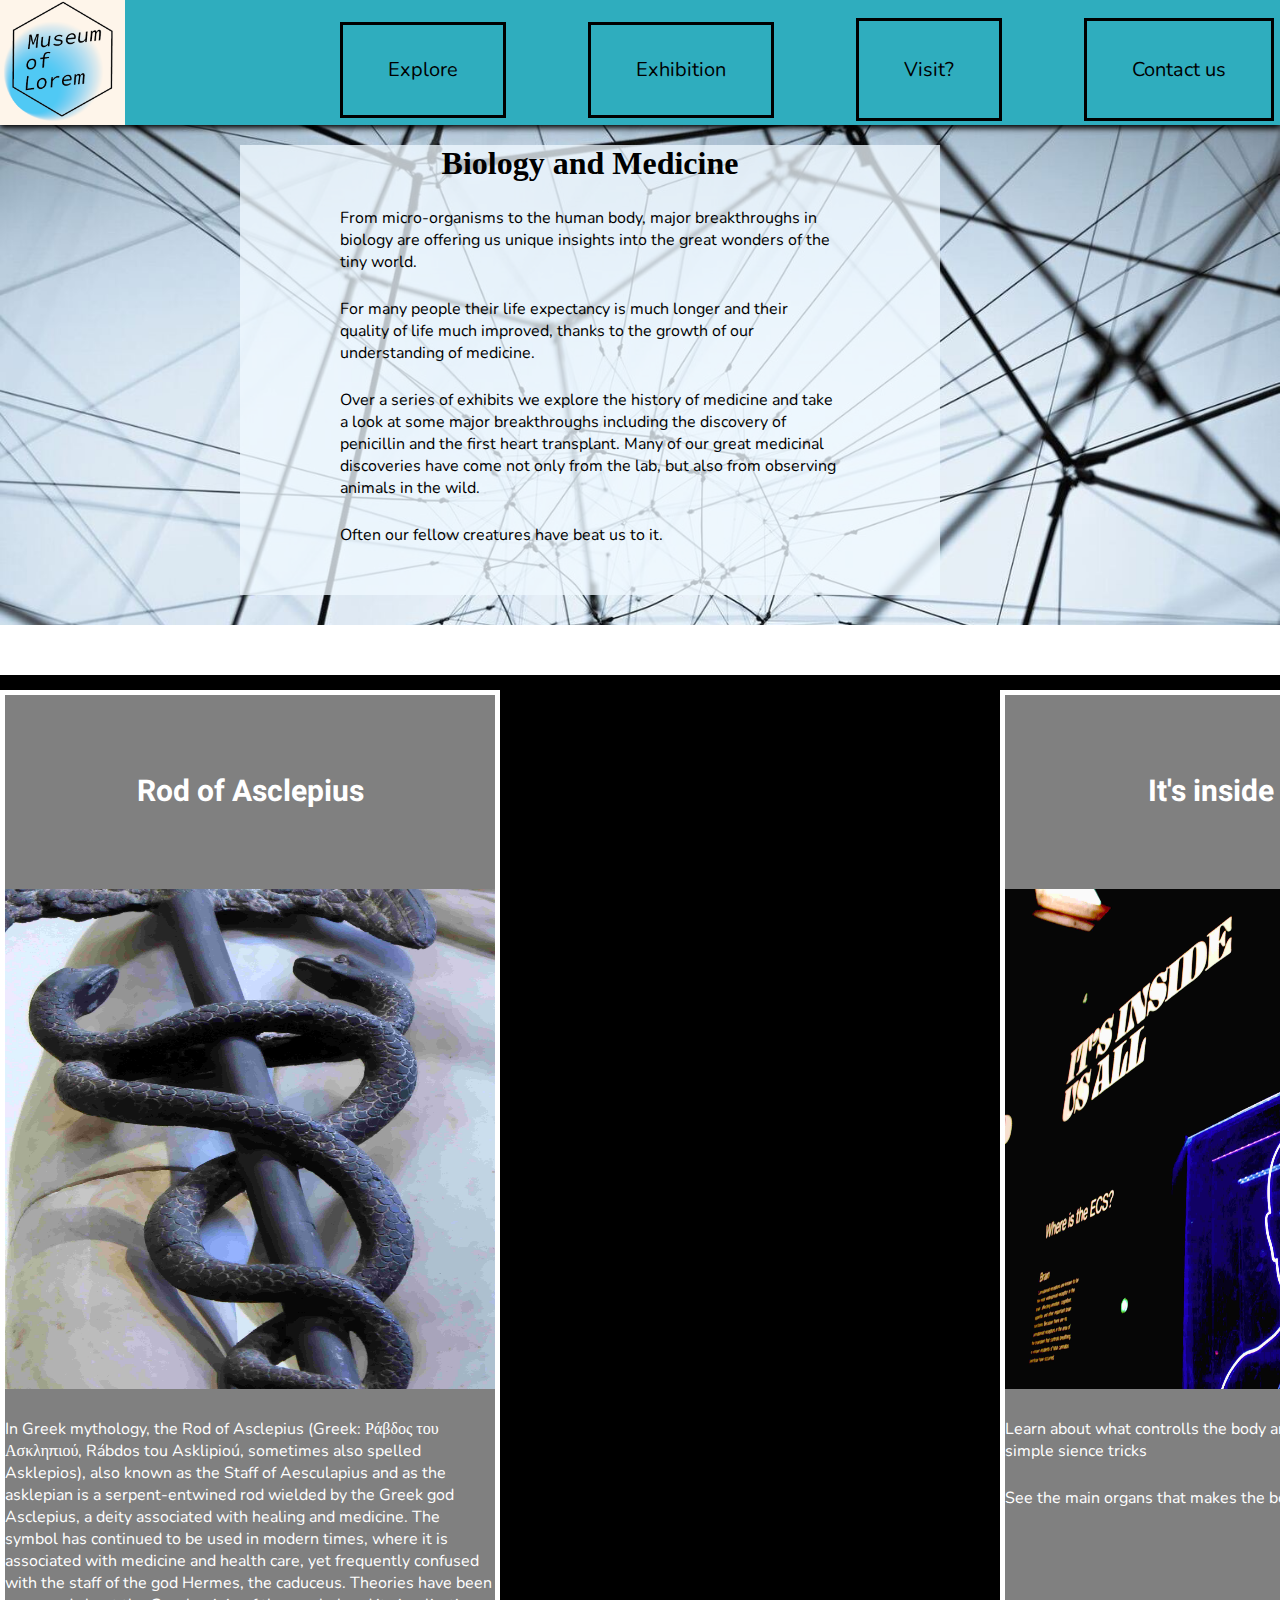
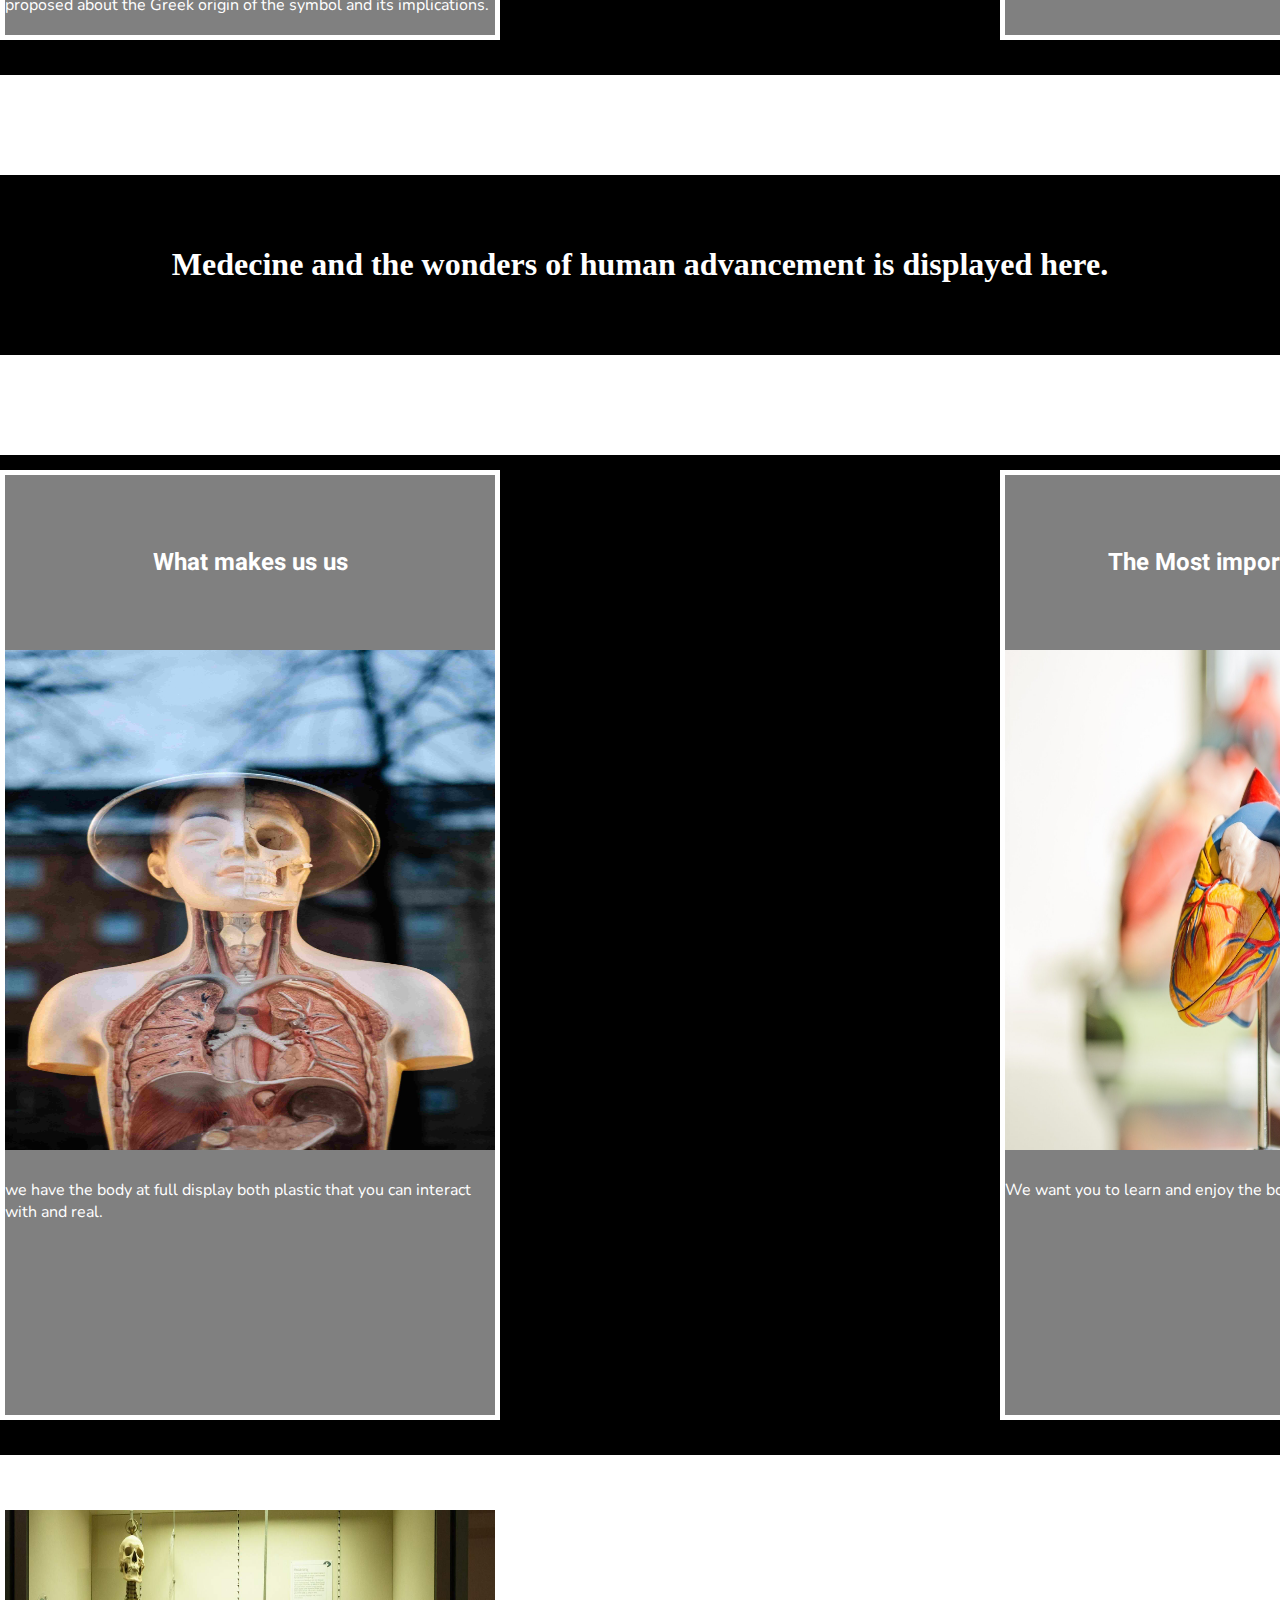
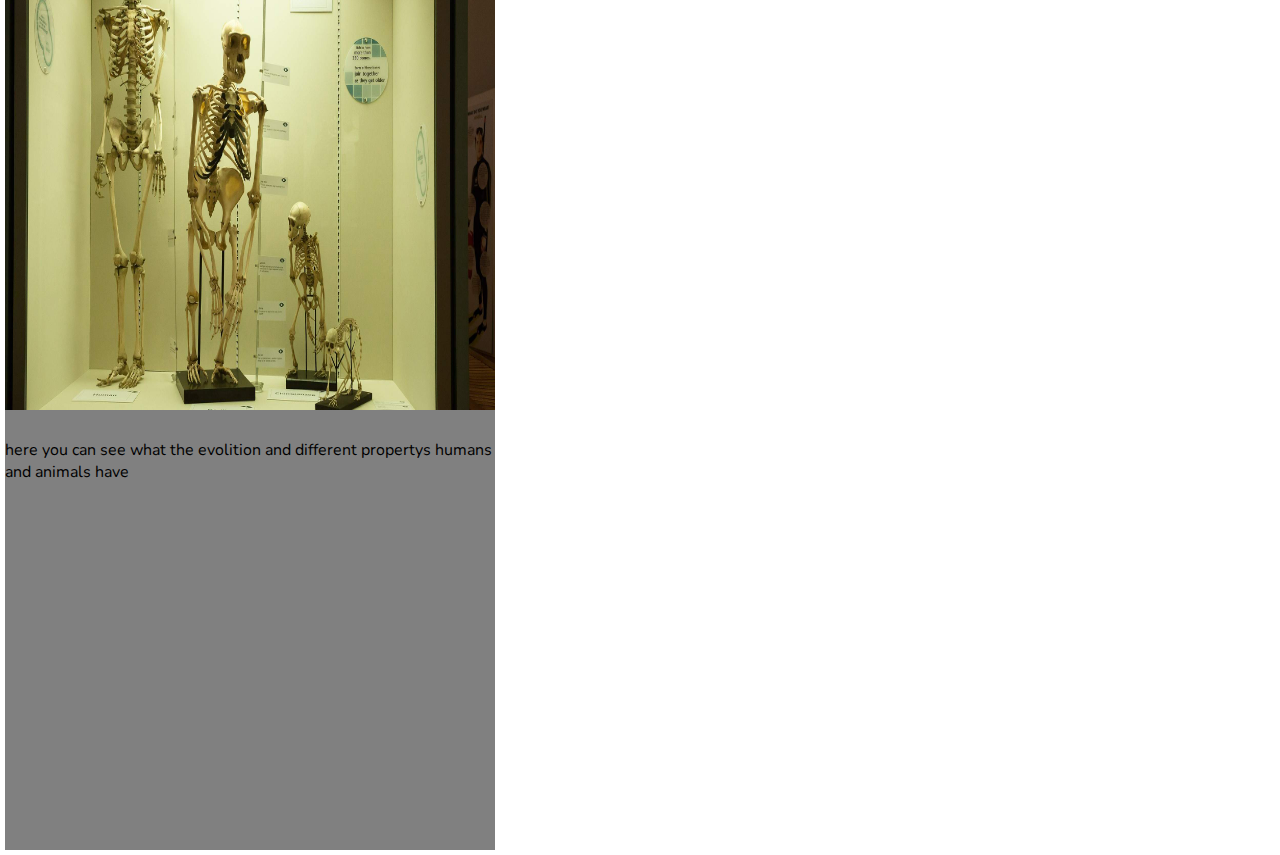
<file: bio-meds.html>
<!DOCTYPE html>
<html lang="en">
  <head>
    <title>Museum of Ipsum</title>
    <meta charset="UTF-8" />
    <meta name="author" content="Dennis-Hass" />
    <meta name="description" content="Bip-and-Med section" />
    <meta name="viewport" content="width=device-width, initial-scale=1.0" />
    <link href="css/style.css" rel="stylesheet" />
    <link rel="preconnect" href="https://fonts.gstatic.com" />
    <link
      href="https://fonts.googleapis.com/css2?family=Barlow+Semi+Condensed:wght@500&family=Heebo:wght@500&family=Nunito:wght@600&display=swap"
      rel="stylesheet"
    />
  </head>
  <body>
    <header>
      <a href="index.html"
        ><img class="logo" src="/images/logo museum.png" alt="logo"
      /></a>
      <label class="container-hbm" for="hamburger-menu"><span class="hb-bar"></span><span class="hb-bar1"></span><span class="hb-bar2"></span></label>
      <input type="checkbox" name="hamburger-menu" id="hamburger-menu">
      <nav>
        <ul>
          <li class="dropdown">
            <button class="dropdb">Explore</button>
            <div class="dropdown-items">
              <a href="kids.html">For Kids</a>
              <a href="to-do.html">Parents</a>
              <a href="researcher.html">Researcher</a>
            </li>
          
          <li class="dropdown">
            <button class="dropdb">Exhibition</button>
            <div class="dropdown-items">
              <a href="cosmology.html">Cosmology</a>
              <a href="evolution.html">Evolution</a>
              <a href="bio-meds.html">Bio and Medecine</a>
              <a href="robots.html">Robots and AI</a>
              <a href="ecology.html">Ecology</a>
            </li>
          <li class="dropdown">
          <a class="dropdb"  href="hours-oph.html">Visit?</a>
        </li>
        <li class="dropdown">
          <a class="dropdb" href="contact.html">Contact us</a></li>
        </ul>
      </nav>
    </header>
    <main>
      <section class="bg-meds">
      <div class="info-box">
        <div class="bg">
      <h1>Biology and Medicine </h1>
        <div>
        <p>From micro-organisms to the human body, major
        breakthroughs in biology are offering us unique insights into the great
        wonders of the tiny world.</p>
        
        <p>For many people their life expectancy is much
        longer and their quality of life much improved, thanks to the growth of
        our understanding of medicine.</p>
        
        <p>Over a series of exhibits we explore the
        history of medicine and take a look at some major breakthroughs
        including the discovery of penicillin and the first heart transplant.
        Many of our great medicinal discoveries have come not only from the lab,
        but also from observing animals in the wild.</p>
         
        <p>Often our fellow creatures
        have beat us to it.</p>
      </div>
    </div>
  </section>
      <section class="meds-a1">
        <div class="container-med">
        
        <div class="box-med">
          <h2>Rod of Asclepius</h2>
        <img
          src="/images/anne-nygard-84Tjs0Epi8s-unsplash(1).jpg"
          alt="the symbol of medecine"/>
        
        <p>
          In Greek mythology, the Rod of Asclepius (Greek: Ράβδος του Ασκληπιού,
          Rábdos tou Asklipioú, sometimes also spelled Asklepios), also known as
          the Staff of Aesculapius and as the asklepian is a serpent-entwined
          rod wielded by the Greek god Asclepius, a deity associated with
          healing and medicine. The symbol has continued to be used in modern
          times, where it is associated with medicine and health care, yet
          frequently confused with the staff of the god Hermes, the caduceus.
          Theories have been proposed about the Greek origin of the symbol and
          its implications.
        </p>
      </div>
      <div class="box-med">
        <h2>It's inside us all</h2>
        <img src="/images/bret-kavanaugh-_af0_qAh4K4-unsplash(1).jpg" alt="display the nevresystem on a screen">
        <p>Learn about what controlls the body and how we can effect it with simple sience tricks </p>
        <p>See the main organs that makes the body move </p>
      </div>

</div>
      </section>
      <div class="divider-info"> 
      <h1>Medecine and the wonders of human advancement is displayed here.</h1>
      </div>
      <section class="meds-a2">
       
       <div class="container-med-2"> 
         
         <div class="box-med-2">
           <h2>What makes us us</h2>
     
      
        <img
          src="/images/samuel-zeller-113381.jpg"
          alt=" the body in full view">
          <p>we have the body at full display both plastic that you can interact with and real.</p>
      </div>
      <div class="box-med">
        <h2>The Most important organ</h2>
        <img
          src="/images/heart-2607178_1920.jpg"
          alt="the wonders of the human heart"/>
        
        <p>
          We want you to learn and enjoy the body in its full glory
        </p>
      </section>
      <section class="container-med">
      <div class="box-med">
      <img
        src="/images/skeleton-414543_1920.jpg"
        alt="the differents skeletons of nature"
      />
      <p>here you can see what the evolition and different propertys humans and animals have</p>
  </div>
  </section>
    </main>
  </body>
</html>
</file>
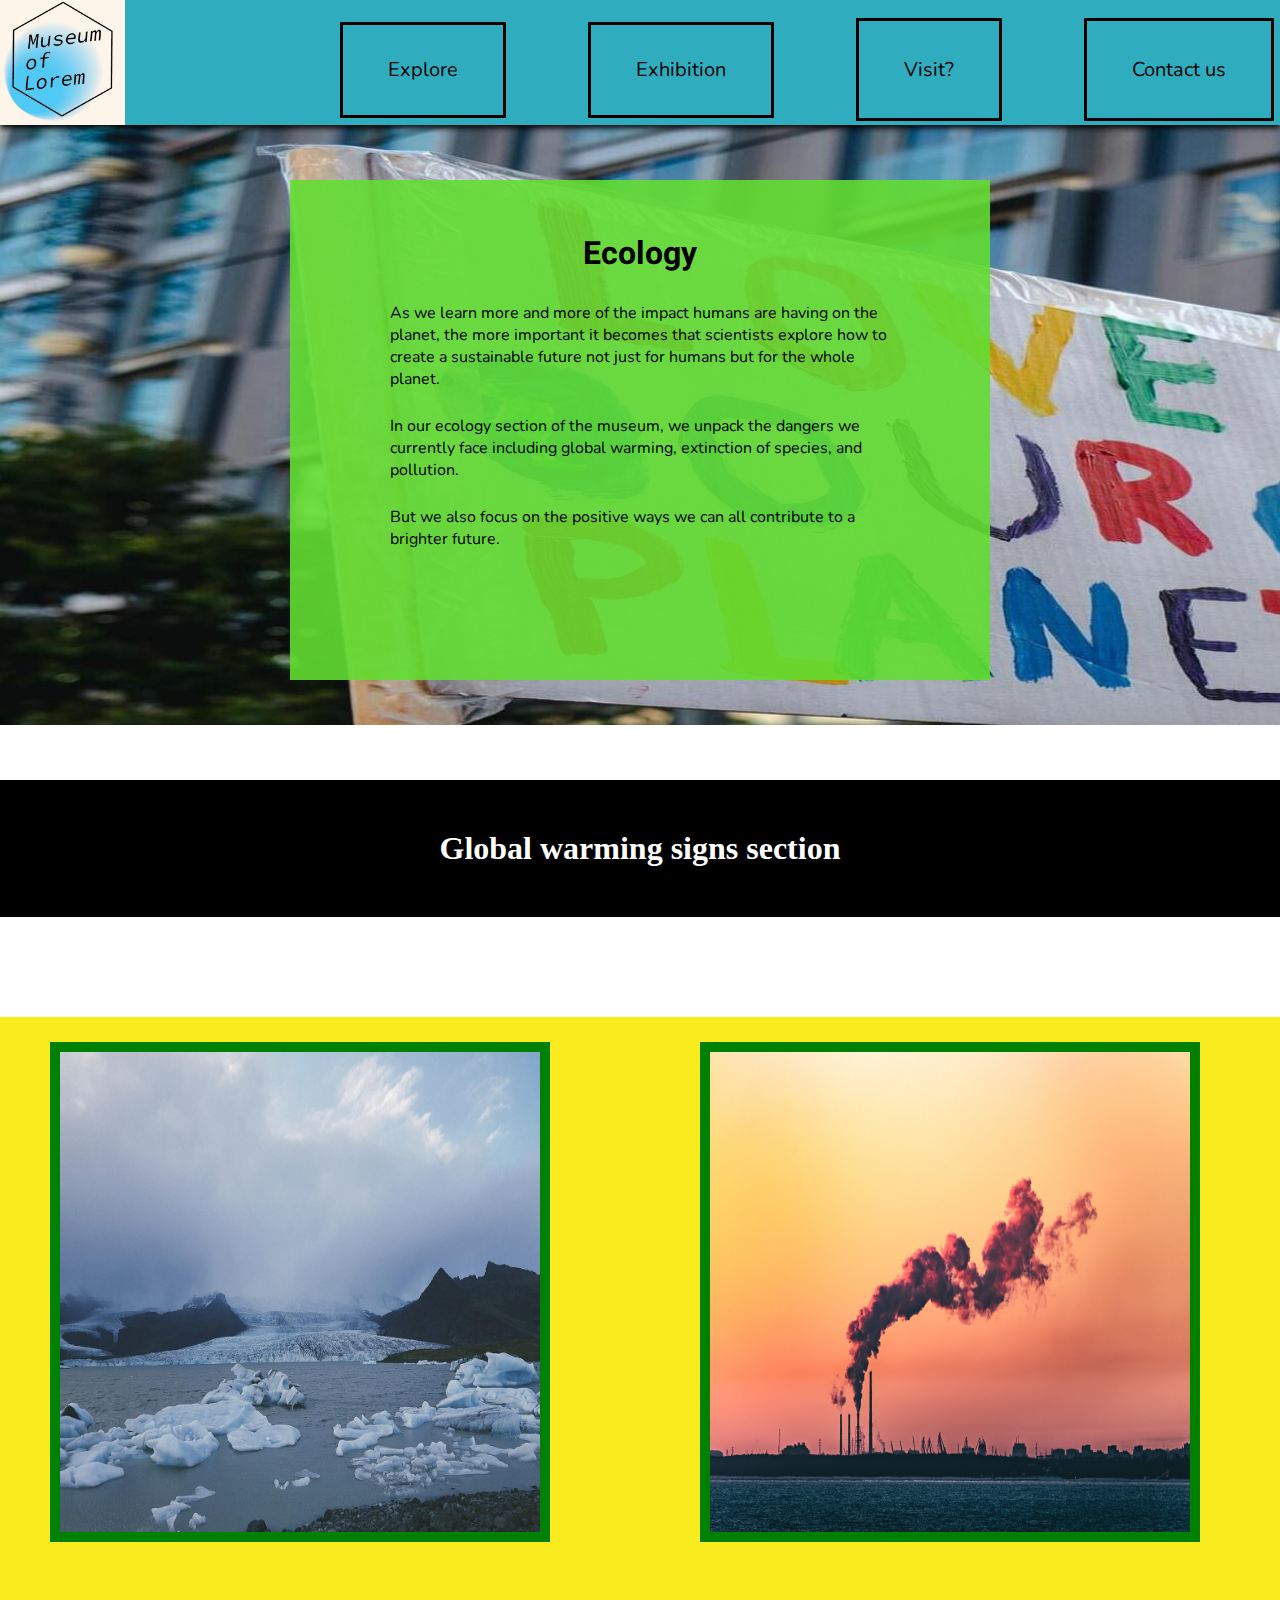
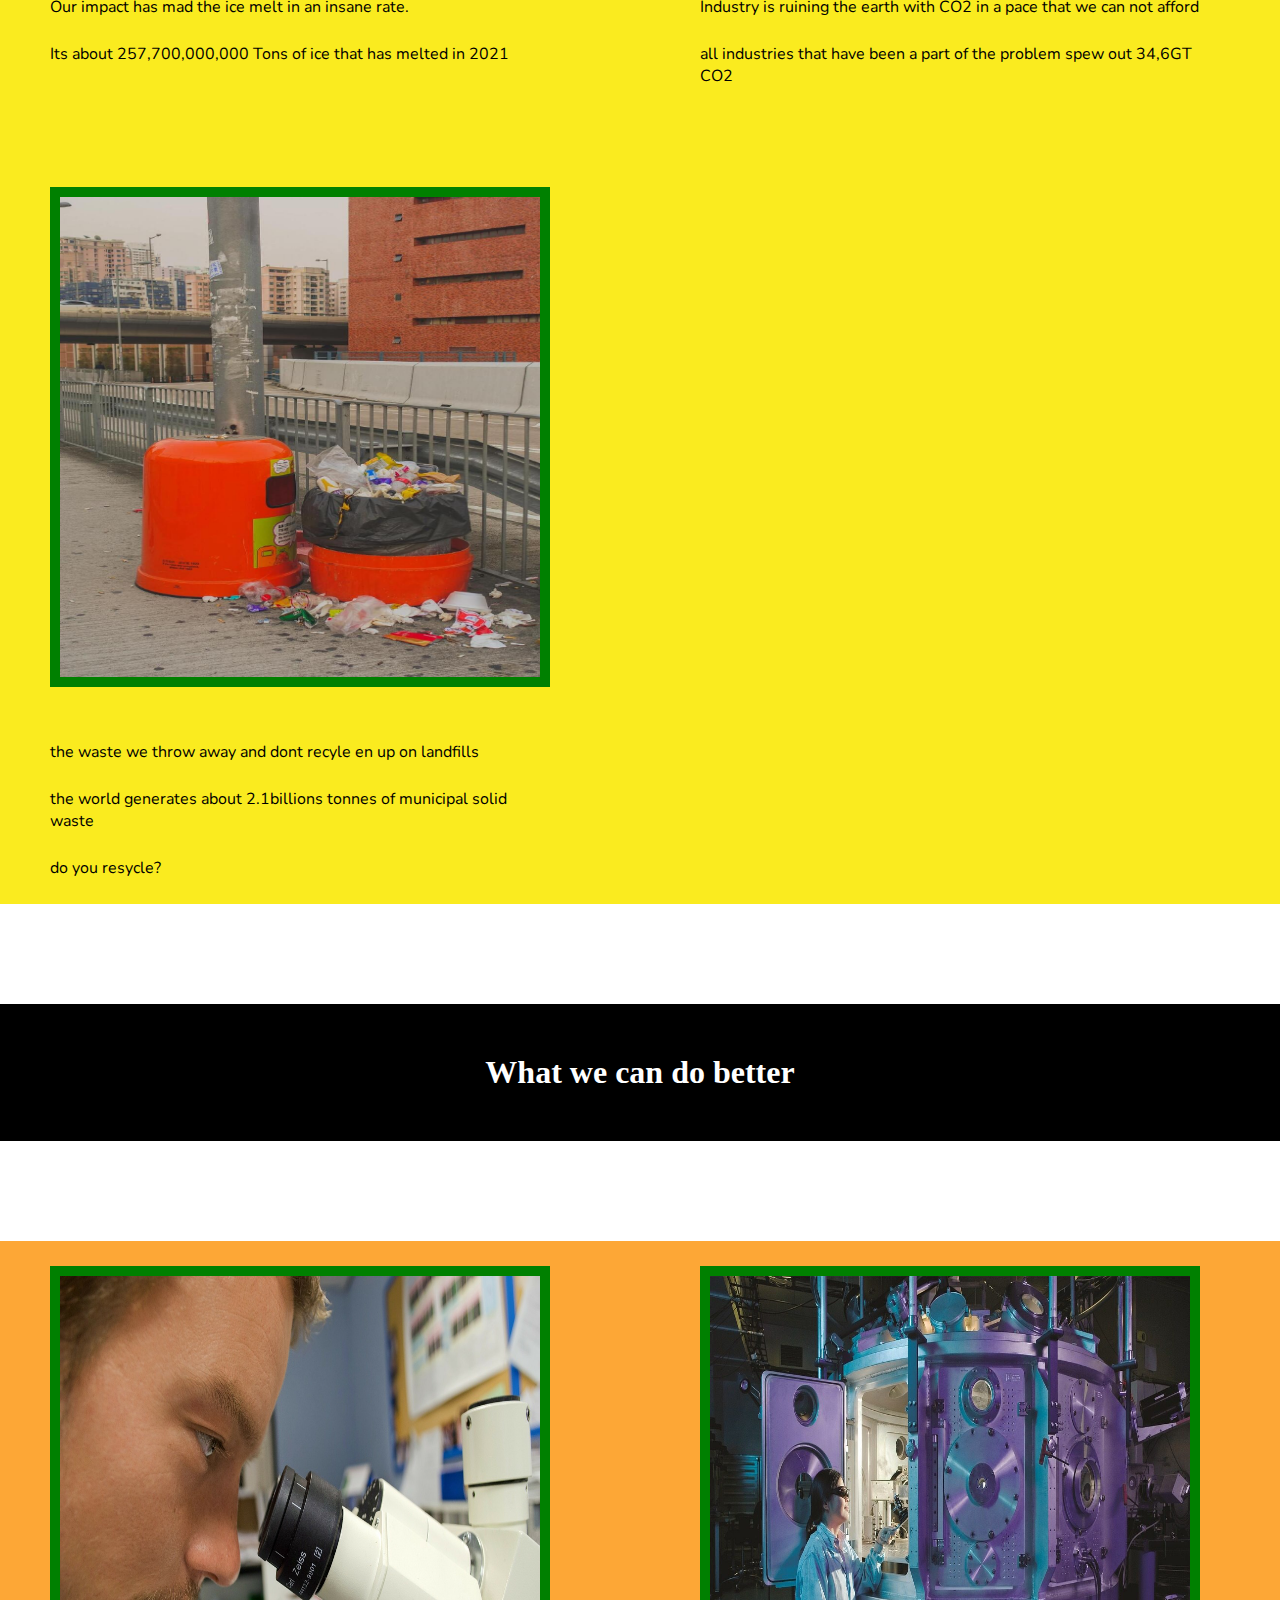
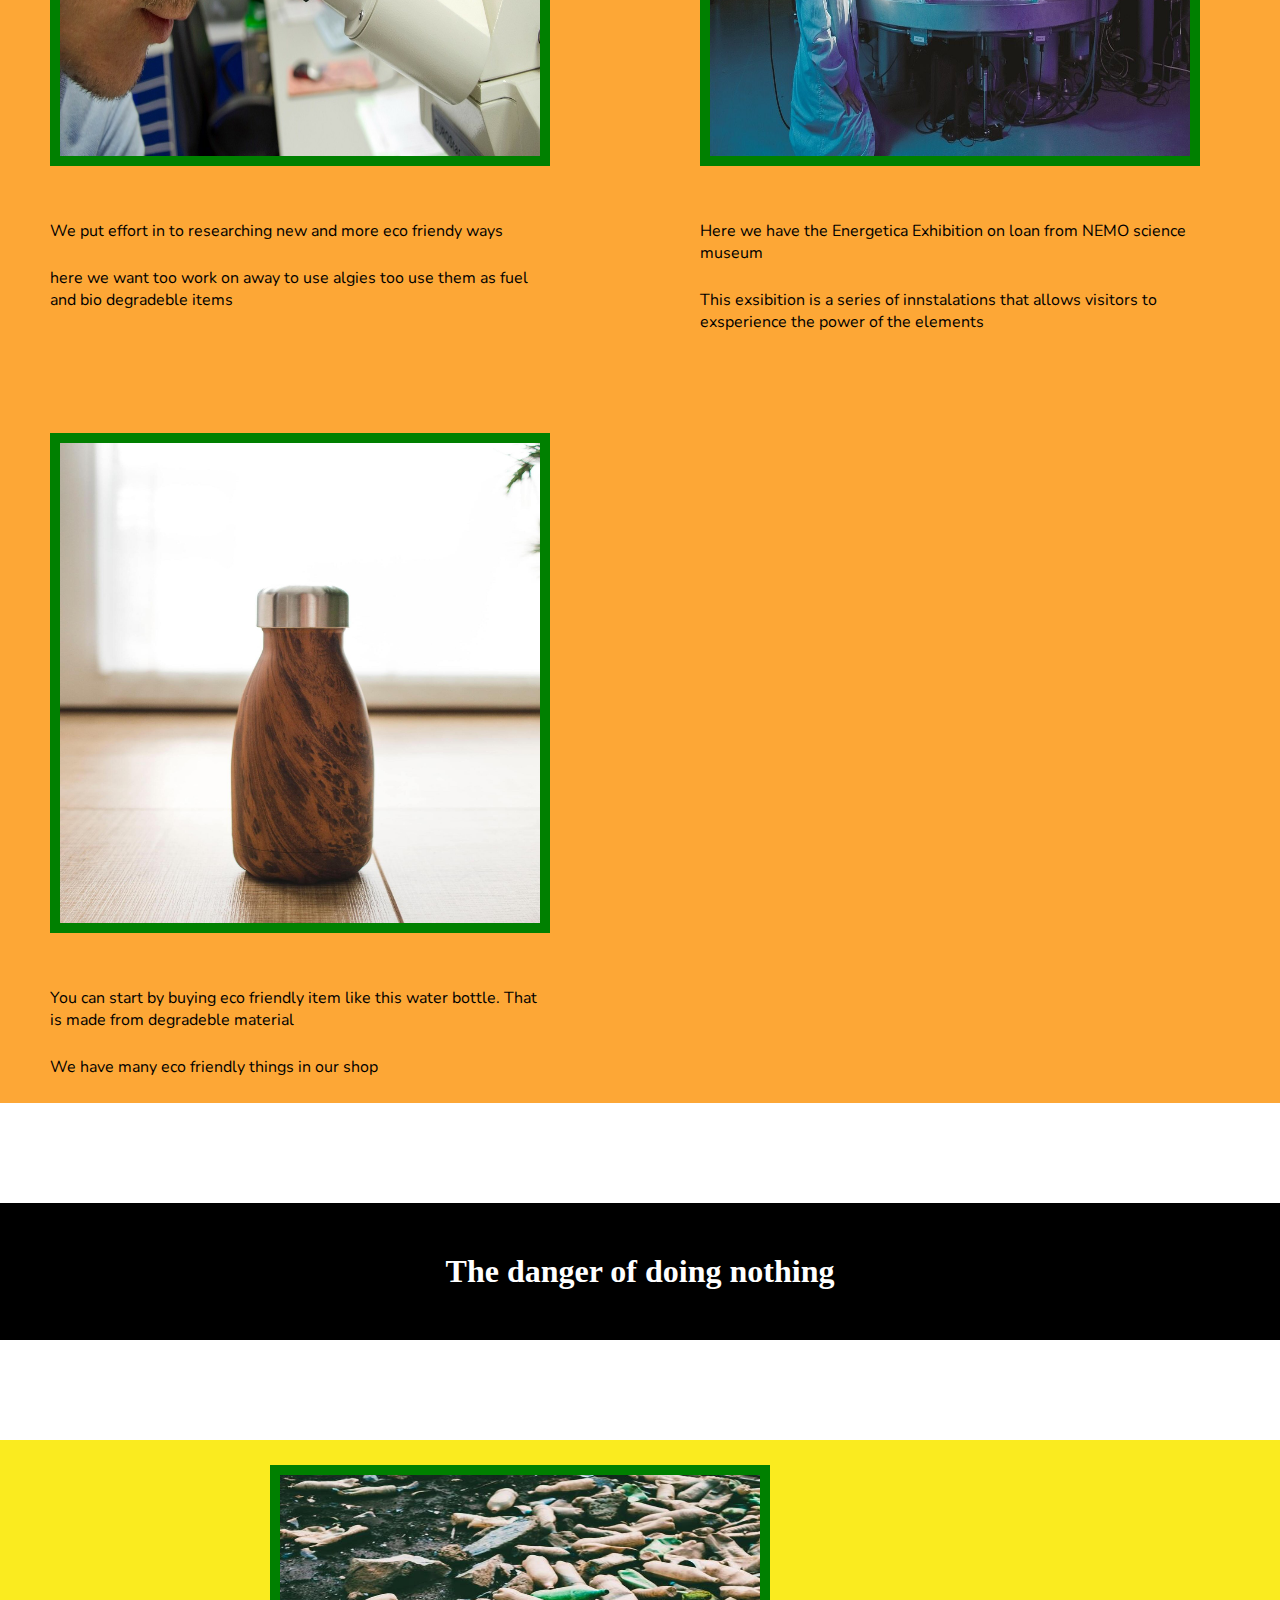
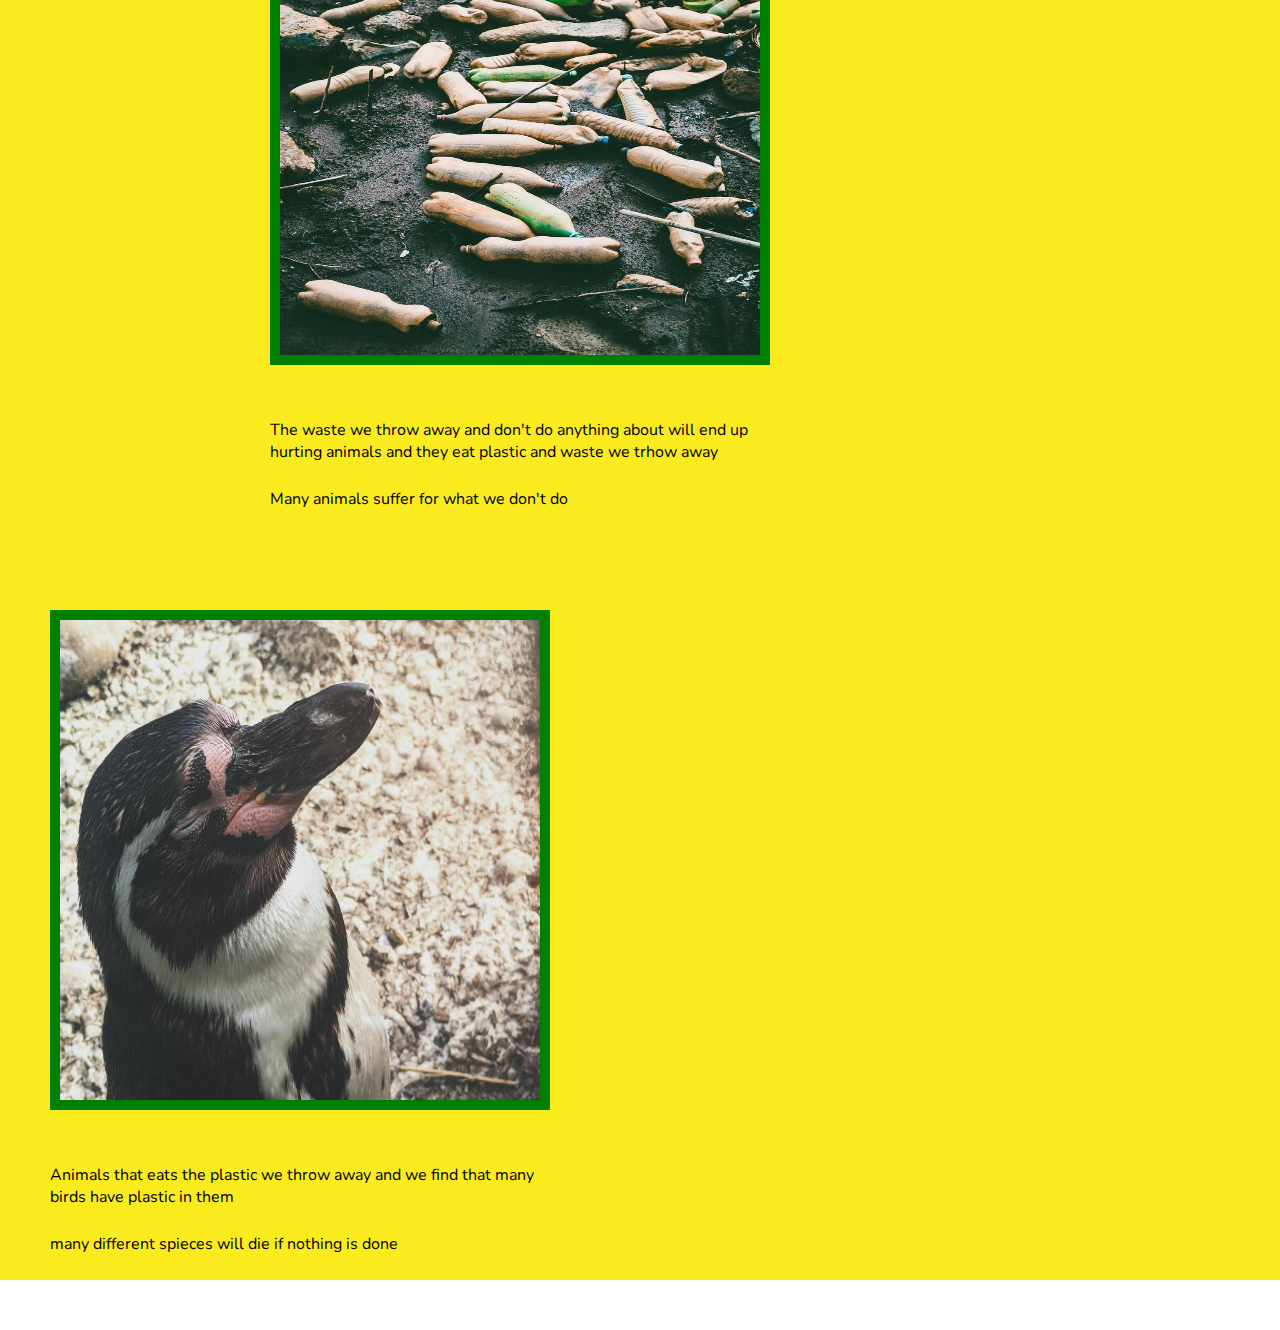
<file: ecology.html>
<!DOCTYPE html>
<html lang="en">
  <head>
    <title>Ecology</title>
    <meta charset="UTF-8" />
    <meta name="author" content="Dennis-Hass" />
    <meta name="description" content="Where the planets want to be green" />
    <meta name="viewport" content="width=device-width, initial-scale=1.0" />
    <link href="css/style.css" rel="stylesheet"/>
    <link rel="preconnect" href="https://fonts.gstatic.com" />
    <link
      href="https://fonts.googleapis.com/css2?family=Barlow+Semi+Condensed:wght@500&family=Heebo:wght@500&family=Nunito:wght@600&display=swap"
      rel="stylesheet"
    />
  </head>
  <body class="body-eco">
    <header>
      <a href="index.html"
        ><img class="logo" src="/images/logo museum.png" alt="logo"
      /></a>
      <label class="container-hbm" for="hamburger-menu"><span class="hb-bar"></span><span class="hb-bar1"></span><span class="hb-bar2"></span></label>
      <input type="checkbox" name="hamburger-menu" id="hamburger-menu">
      <nav>
        <ul>
          <li class="dropdown">
            <button class="dropdb">Explore</button>
            <div class="overlay"></div>
            <div class="dropdown-items">
              <a href="kids.html">For Kids</a>
              <a href="to-do.html">Teachers</a>
              <a href="researcher.html">Researcher</a>
            </li>
          
          <li class="dropdown">
            <button class="dropdb">Exhibition</button>
            <div class="dropdown-items">
              <a href="cosmology.html">Cosmology</a>
              <a href="evolution.html">Evolution</a>
              <a href="bio-meds.html">Bio and Medecine</a>
              <a href="robots.html">Robots and AI</a>
              <a href="ecology.html">Ecology</a>
            </li>
          <li class="dropdown">
          <a class="dropdb"  href="hours-oph.html">Visit?</a>
        </li>
        <li class="dropdown">
          <a class="dropdb" href="contact.html">Contact us</a></li>
        </ul>
      </nav>
    </header>
    <main>
    <section class="bg-eco">
      <div class=info-box-eco>
    <h1>Ecology</h1>
    <p>As we learn more and more of the impact humans are having on the planet, the more important it becomes that scientists explore how to create a sustainable future not just for humans but for the whole planet.</p>
     <p> In our ecology section of the museum, we unpack the dangers we currently face including global warming, extinction of species, and pollution.<p> But we also focus on the positive ways we can all contribute to a brighter future.</p>
      </p>
    </div>
</section>
<h1 class="divider-info">Global warming signs section</h1>
<section class="boxses-size-eco">
  <div>
  <img src="/images/lucas-marcomini-unsplash.jpg" alt="ice-caps-melting">
  <p>Our impact has mad the ice melt in an insane rate.</p>
  <p>Its about 257,700,000,000 Tons of ice that has melted in 2021 </p>
</div>
<div>
  <img src="/images/marek-piwnicki-WiZOyYqzUss-unsplash.jpg" alt="its a factory spewing polution">
  <p>Industry is ruining the earth with CO2 in a pace that we can not afford</p>
  <p>all industries that have been a part of the problem spew out 34,6GT CO2</p>
</div> 
<div>
  <img src="/images/sanjog-timsina-unsplash.jpg" alt="scene of a garbage bag filling out in the streets">
  <p>the waste we throw away and dont recyle en up on landfills</p>
  <p>the world generates about 2.1billions tonnes of municipal solid waste</p>
  <p>do you resycle?</p>
</div>
</section>
<h1 class="divider-info">What we can do better</h1>
<section class="boxses-size-eco" id="box-size-2">
  <div>
  <img src="/images/people-219985_1280.jpg" alt="Researcher looking trough microscope">
  <p>We put effort in to researching new and more eco friendy ways</p>
  <p>here we want too work on away to use algies too use them as fuel and bio degradeble items</p>
</div>
<div>
  <img src="/images/scientific-2040795_1280.jpg" alt="a machine that show you how we can use energy">
  <p>Here we have the Energetica Exhibition on loan from NEMO science museum</p>
  <p> This exsibition is a series of innstalations that allows visitors to exsperience the power of the elements</p>
</div>
<div>
  <img src="/images/sara-groblechner-unsplash.jpg" alt="water bottle made from eco friendly material">
  <p>You can start by buying eco friendly item like this water bottle. That is made from degradeble material</p>
  <p>We have many eco friendly things in our shop </p>
</div>
</section>
<h1 class="divider-info">The danger of doing nothing</h1>
<section class="boxses-size-eco" id="">
  <div>
<img id="box-size-3" src="/images/julia-joppien-unsplash.jpg" alt="garbage just laying around">
<p>The waste we throw away and don't do anything about will end up hurting animals and they eat plastic and waste we trhow away</p>
<p>Many animals suffer for what we don't do</p>
</div>
<div>
  <img src="/images/sigmund-unsplash.jpg" alt="penguins">
  <p>Animals that eats the plastic we throw away and we find that many birds have plastic in them</p>
  <p>many different spieces will die if nothing is done</p>
</div>

</section>
</main>
<footer>

</footer> 
  </body>
</file>
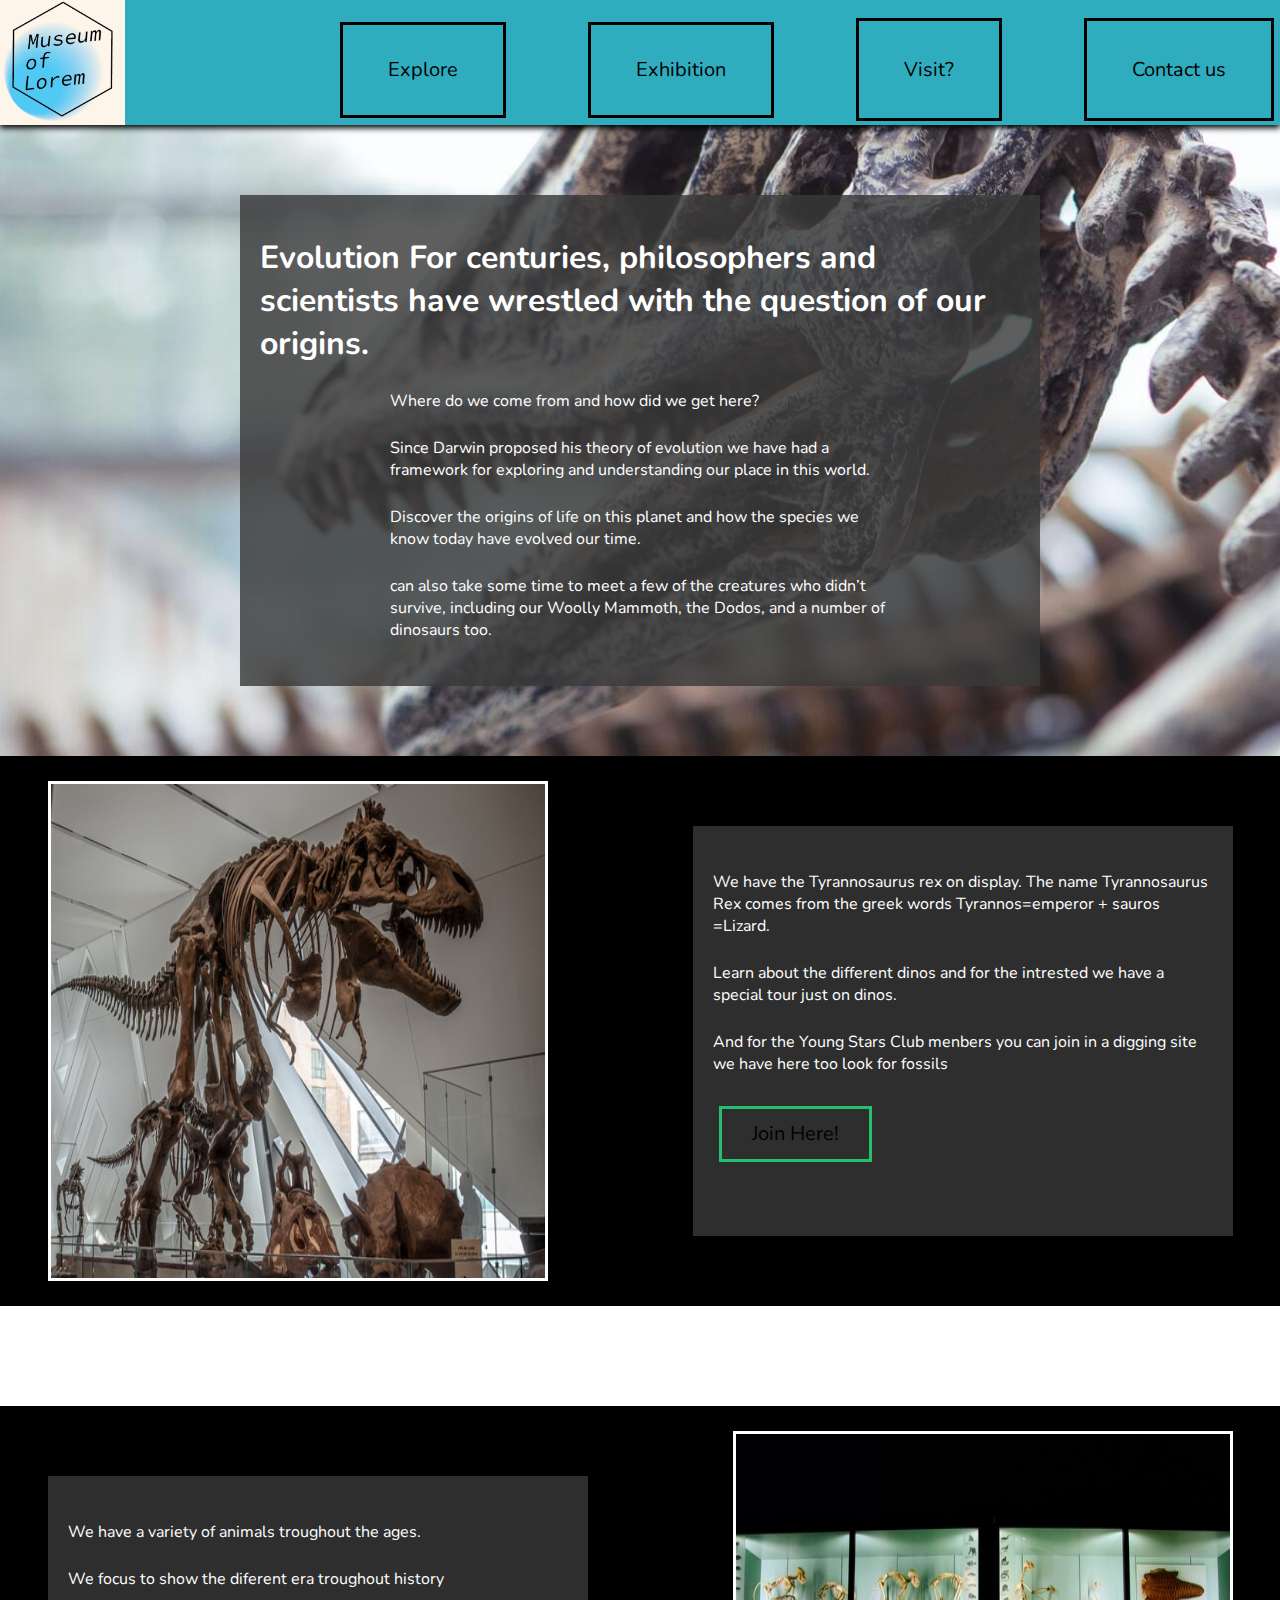
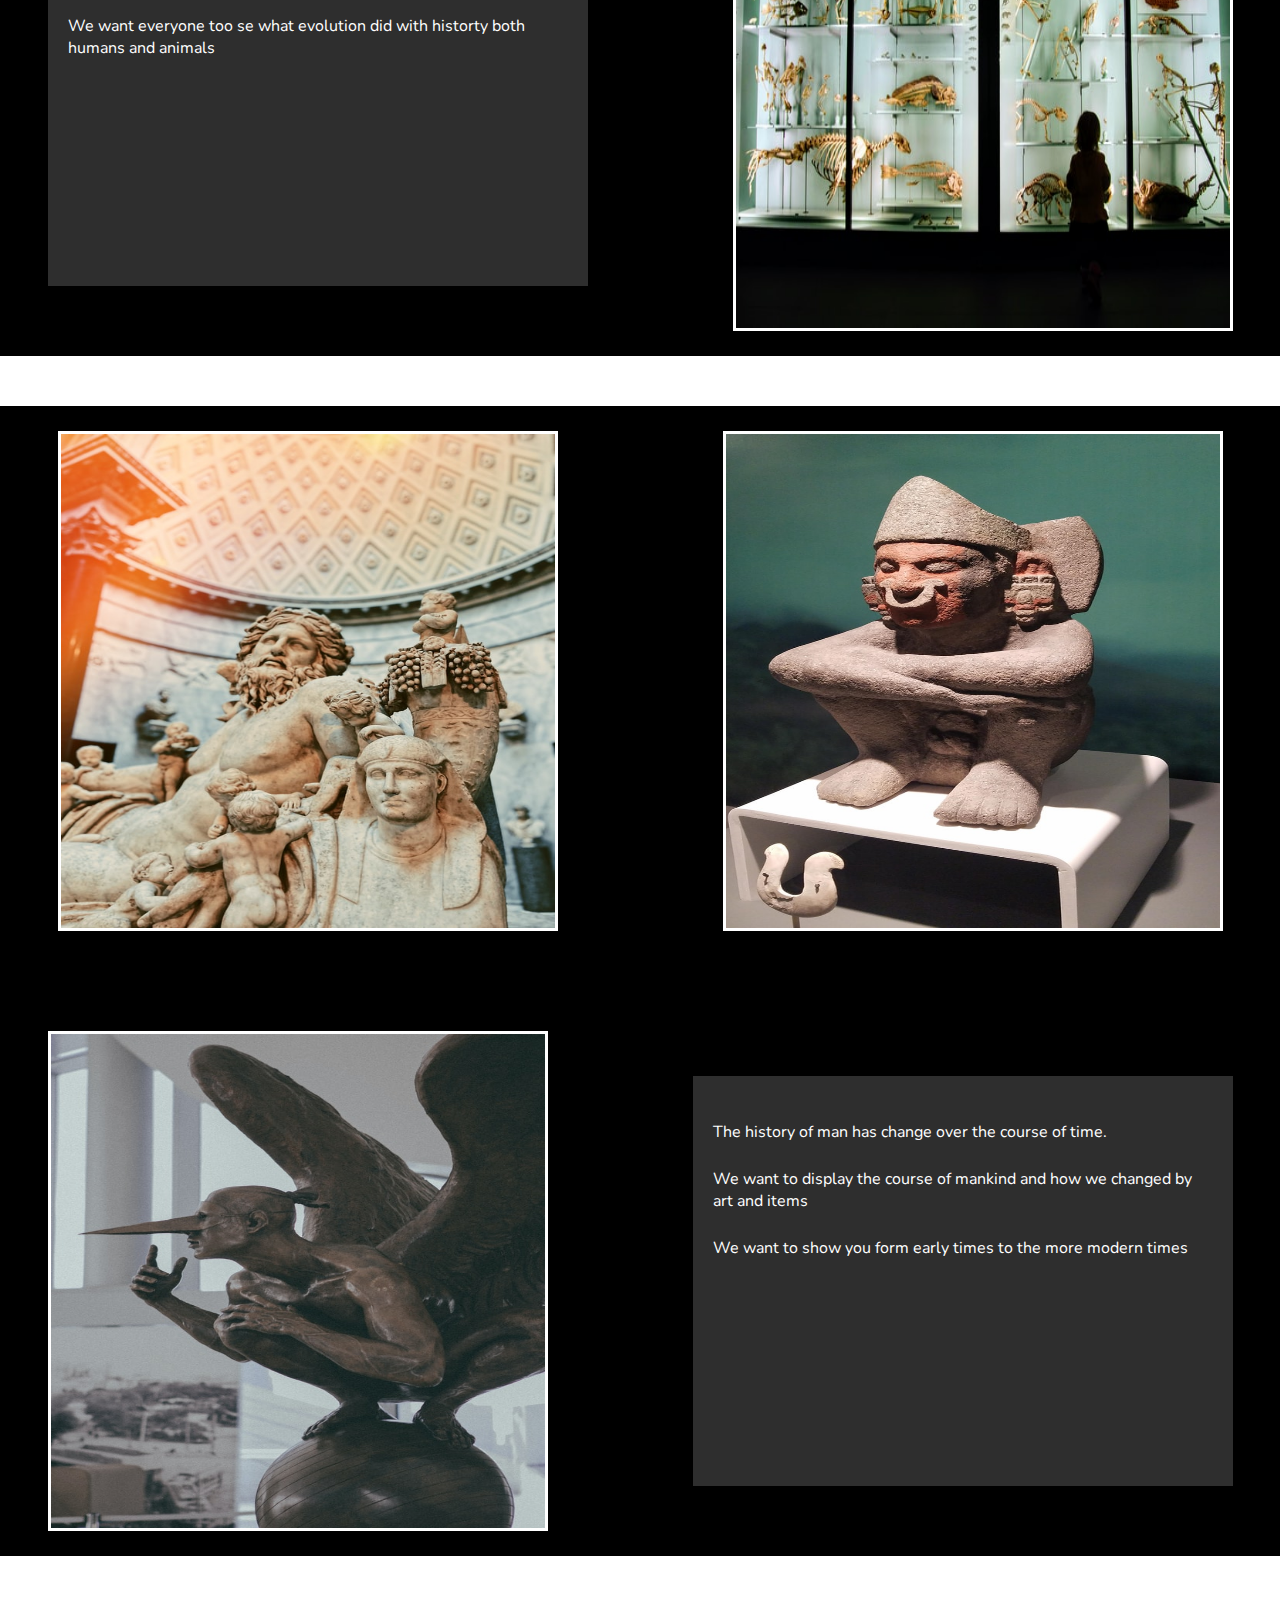
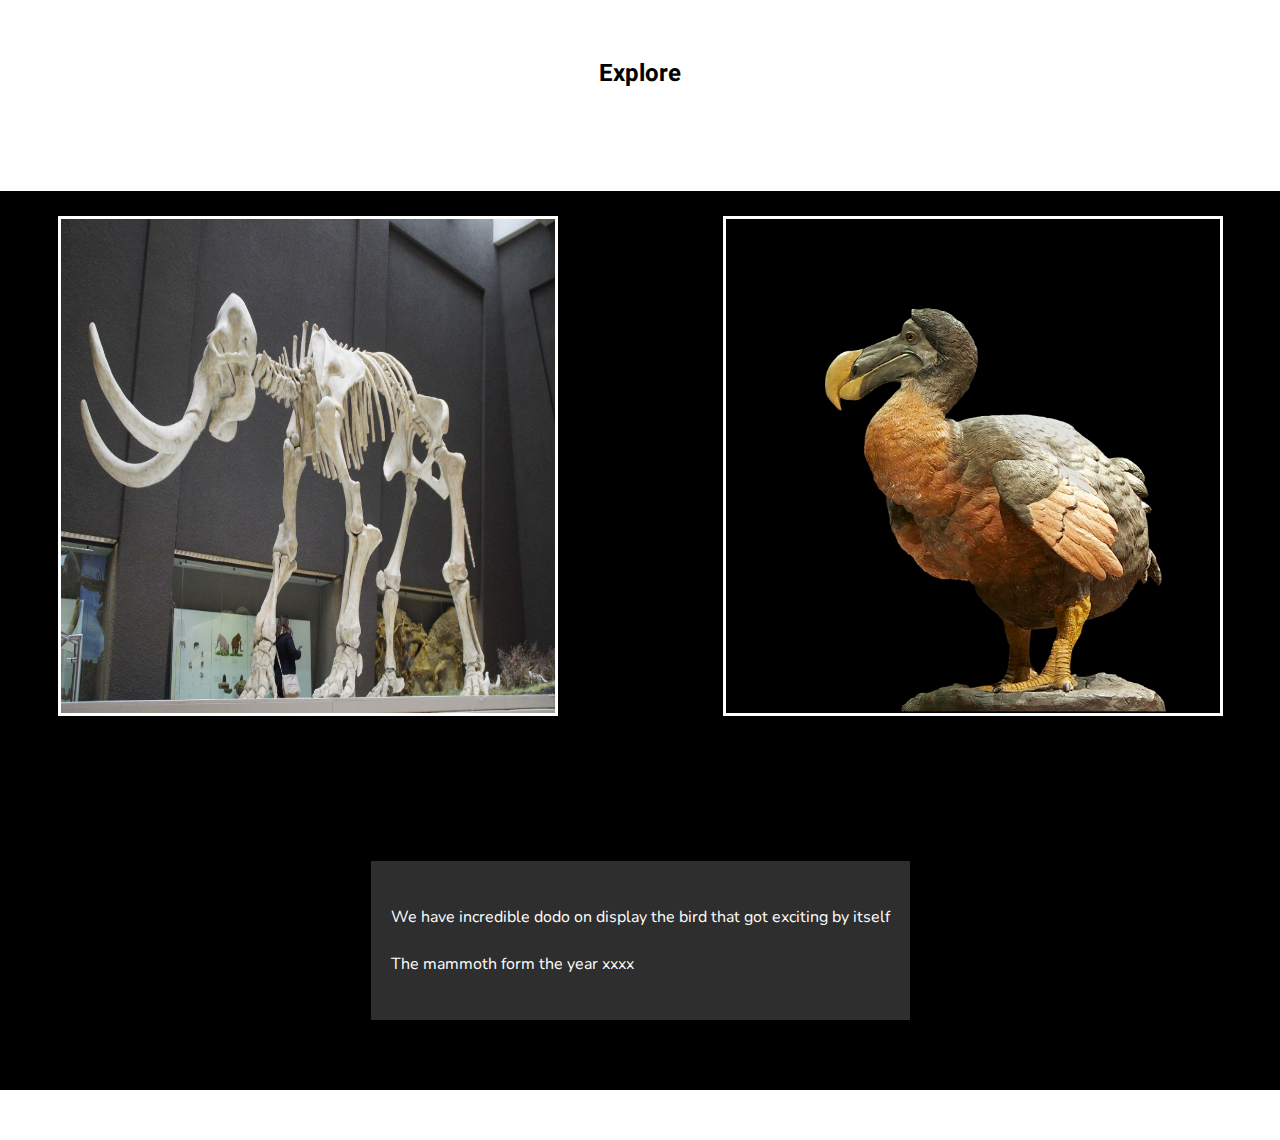
<file: evolution.html>
<!DOCTYPE html>
<html lang="en">
  <head>
    <title>Moi/Evolution</title>
    <meta charset="UTF-8" />
    <meta name="author" content="Dennis-Hass" />
    <meta name="description" content="Evolution where the dinos rest" />
    <meta name="viewport" content="width=device-width, initial-scale=1.0" />
    <link href="css/style.css" rel="stylesheet" />
    <link rel="preconnect" href="https://fonts.gstatic.com" />
    <link
      href="https://fonts.googleapis.com/css2?family=Barlow+Semi+Condensed:wght@500&family=Heebo:wght@500&family=Nunito:wght@600&display=swap"
      rel="stylesheet"
    />
  </head>
  <body>
    <header>
      <a href="index.html"
        ><img class="logo" src="/images/logo museum.png" alt="logo"
      /></a>
      <label class="container-hbm" for="hamburger-menu"><span class="hb-bar"></span><span class="hb-bar1"></span><span class="hb-bar2"></span></label>
      <input type="checkbox" name="hamburger-menu" id="hamburger-menu">
      <nav>
        <ul>
          <li class="dropdown">
            <button class="dropdb">Explore</button>
            <div class="overlay"></div>
            <div class="dropdown-items">
              <a href="kids.html">For Kids</a>
              <a href="to-do.html">Parents</a>
              <a href="researcher.html">Researcher</a>
            </li>
          
          <li class="dropdown">
            <button class="dropdb">Exhibition</button>
            <div class="dropdown-items">
              <a href="cosmology.html">Cosmology</a>
              <a href="evolution.html">Evolution</a>
              <a href="bio-meds.html">Bio and Medecine</a>
              <a href="robots.html">Robots and AI</a>
              <a href="ecology.html">Ecology</a>
            </li>
          <li class="dropdown">
          <a class="dropdb"href="hours-oph.html">Visit?</a>
        </li>
        <li class="dropdown">
          <a class="dropdb" href="contact.html">Contact us</a></li>
        </ul>
      </nav>
    </header>
    <section class="ev-bg">
      <div class="info-box-ev">
    <h1>
      Evolution For centuries, philosophers and scientists have wrestled with
      the question of our origins. </h1>
      <p>Where do we come from and how did we get
      here?</p> 
      <p>Since Darwin proposed his theory of evolution we have had a
      framework for exploring and understanding our place in this world.</p>

      <p> Discover the origins of life on this planet and how the species we know
      today have evolved our time.</p>
       <p> can also take some time to meet a few of
      the creatures who didn’t survive, including our Woolly Mammoth, the Dodos,
      and a number of dinosaurs too.</p>
  </div>
</section>
    <section>
      <div class="boxses-size">
        <img
          src="/images/narciso-arellano-XGs1Dwk9V9M-unsplash(1).jpg"
          alt="the gigants that walked the earth"
        />
        <div class="info-box-ev">
  
        <p>We have the Tyrannosaurus rex on display. The name Tyrannosaurus Rex comes from the greek words Tyrannos=emperor + sauros =Lizard.</p>
        <p>Learn about the different dinos and for the intrested we have a special tour just on dinos.</p>
        <p>And for the Young Stars Club menbers you can join in a digging site we have here too look for fossils</p>
        <a href="ysc.html"><button class="cta-inn">Join Here!</button></a>
        </div>
      </div>
      <section>
      <div class="boxses-size boxses-size-rev">
        <img
          src="/images/simon-infanger-J05sVmuxeEg-unsplash.jpg"
          alt="the differents animals over time"
        />
        <div class="info-box-ev">
        <p>We have a variety of animals troughout the ages.</p>
        <p> We focus to show the diferent era troughout history</p>
        <p>We want everyone too se what evolution did with historty both humans and animals</p>
        </div>
      </div>
    </section>
    <section>
      <div class="boxses-size ">
        <img
          src="/images/vinicius-amnx-amano-sYIeJVs72t0-unsplash.jpg"
          alt="statues of poets and common people"/>
          <img src="images/gene-bosche-HKkVWwn6Gm8-unsplash.jpg" alt="asztec statues in a different era">
          <img src="/images/mona-miller-U2_E2VOuJks-unsplash.jpg" alt="To the modern times of art">
          <div class="info-box-ev">
        <p>The history of man has change over the course of time.</p>
        <p>We want to display the course of mankind and how we changed by art and items</p>
        <p>We want to show you form early times to the more modern times </p>
      </div>
      </div>
    </section>
    <section>
      <h2>Explore</h2>
    <div class="boxses-size">
       
       
       <img
        src="/images/mammoth-1257288_1920.jpg"
        alt="The Mammoth in full view"/>
      
       
       
       <img src="images/674px-Dronte_dodo_Raphus_cucullatus.jpg" alt="The Dodo stuffed">
       <div class="info-box-ev"> 
         <p>We have incredible dodo on display the bird that got exciting by itself</p> 
        <p>The mammoth form the year xxxx</p>
      </div>
  
    </div>
    </section>
  </body>
</html>
</file>
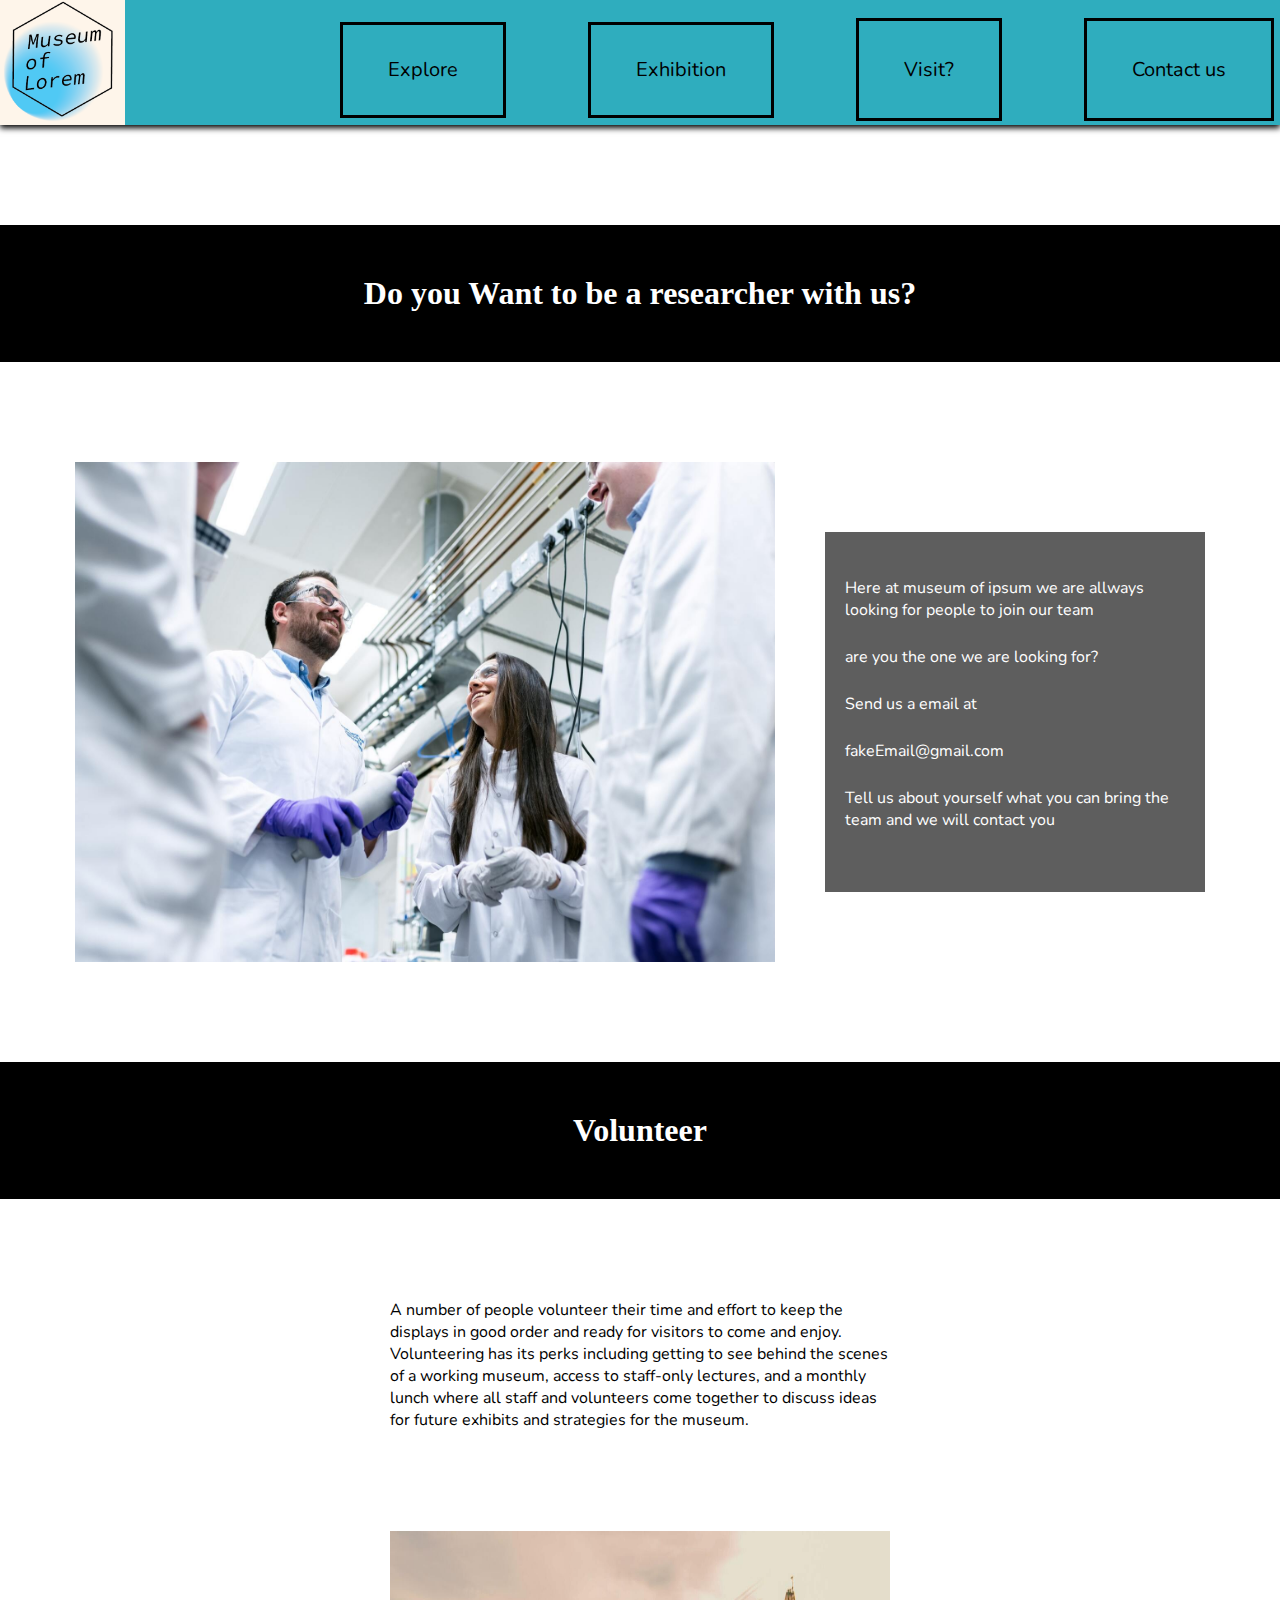
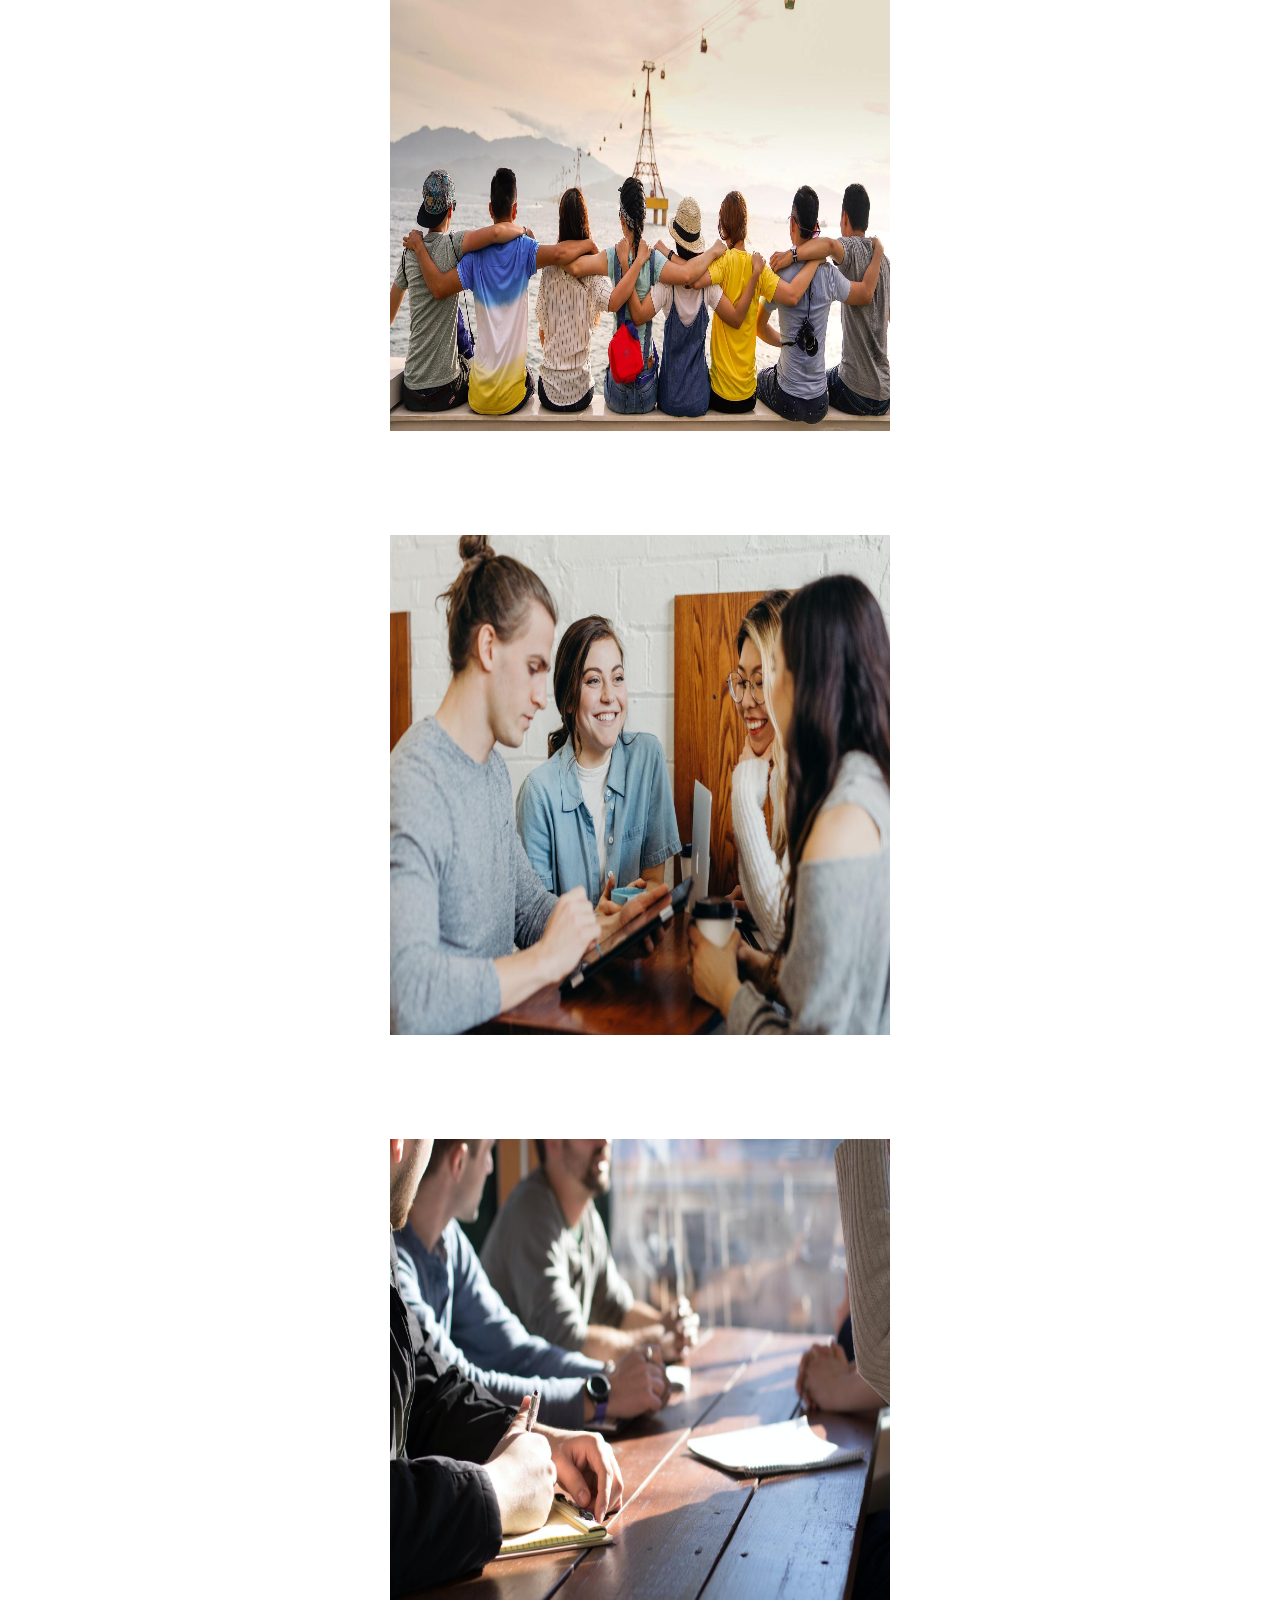
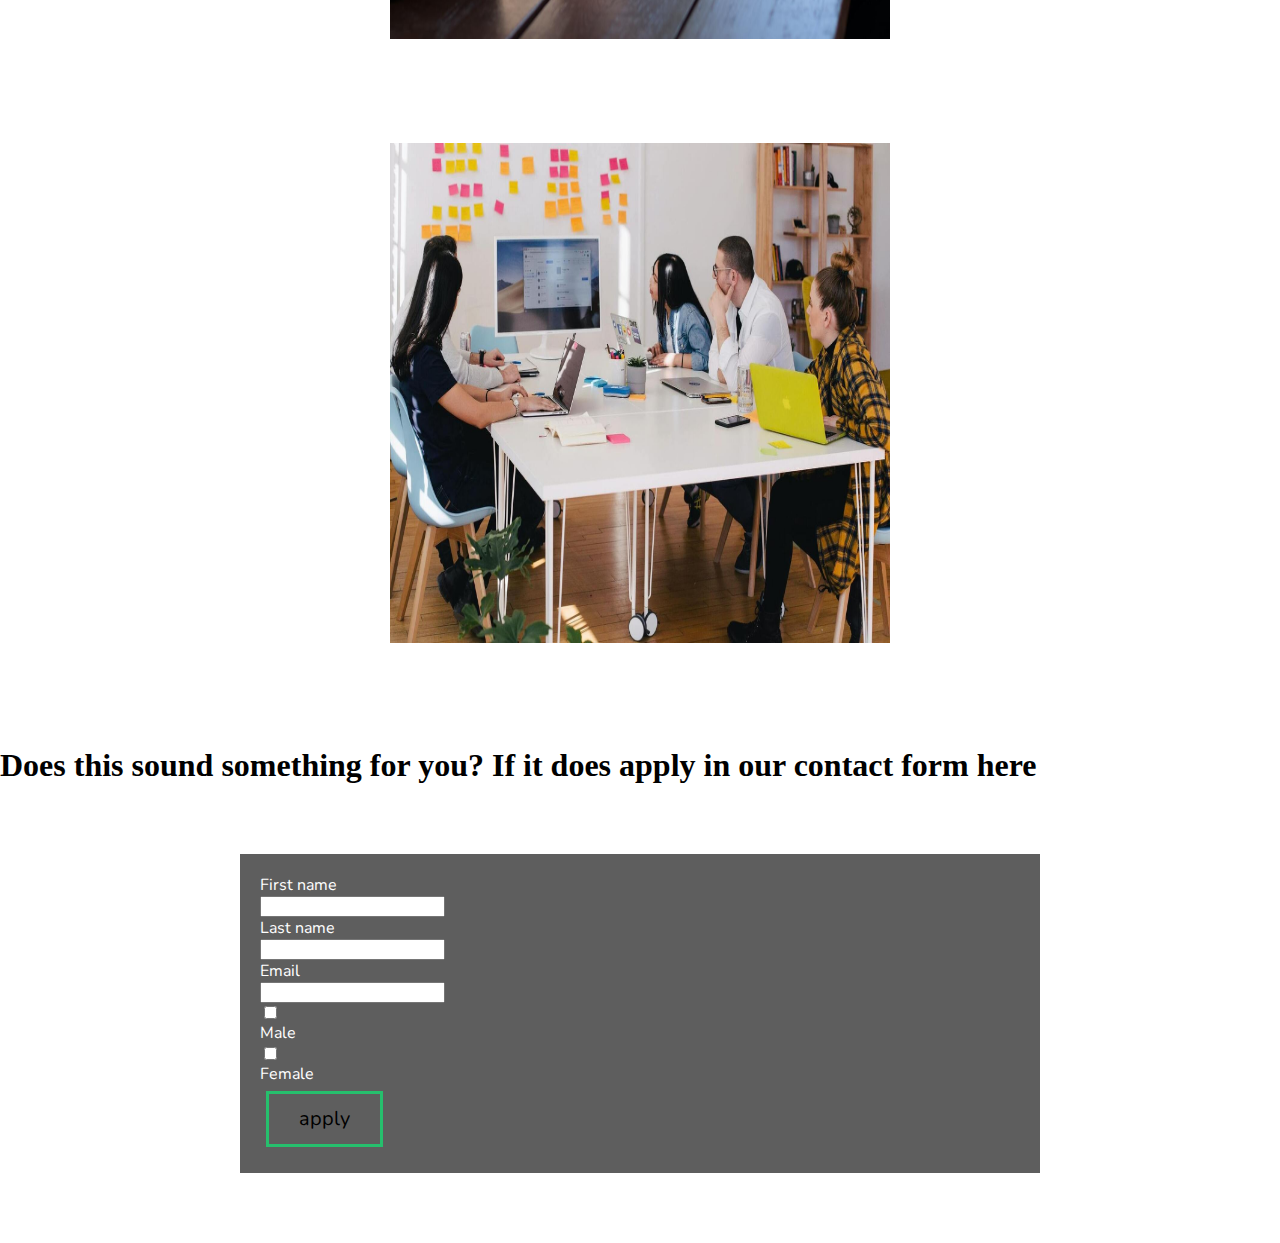
<file: researcher.html>
<!DOCTYPE html>
<html lang="en">
  <head>
    <title>Museum of Ipsum-Research department</title>
    <meta charset="UTF-8" />
    <meta name="author" content="Dennis-Hass" />
    <meta name="description" content="Researchers apply here" />
    <meta name="viewport" content="width=device-width, initial-scale=1.0" />
    <link href="css/style.css" rel="stylesheet" />
    <link rel="preconnect" href="https://fonts.gstatic.com" />
    <link
      href="https://fonts.googleapis.com/css2?family=Barlow+Semi+Condensed:wght@500&family=Heebo:wght@500&family=Nunito:wght@600&display=swap"
      rel="stylesheet"
    />
    <link href="https://fonts.googleapis.com/css2?family=Audiowide&display=swap" rel="stylesheet">
  </head>
  <body>
    <main>
    <header>
      <a href="index.html"
        ><img class="logo" src="/images/logo museum.png" alt="logo"
      /></a>
      <label class="container-hbm" for="hamburger-menu"><span class="hb-bar"></span><span class="hb-bar1"></span><span class="hb-bar2"></span></label>
      <input type="checkbox" name="hamburger-menu" id="hamburger-menu">
      <nav>
        <ul>
          <li class="dropdown">
            <button class="dropdb">Explore</button>
            <div class="overlay"></div>
            <div class="dropdown-items">
              <a href="kids.html">For Kids</a>
              <a href="to-do.html">Teachers</a>
              <a href="researcher.html">Researcher</a>
            </li>
          
          <li class="dropdown">
            <button class="dropdb">Exhibition</button>
            <div class="dropdown-items">
              <a href="cosmology.html">Cosmology</a>
              <a href="evolution.html">Evolution</a>
              <a href="bio-meds.html">Bio and Medecine</a>
              <a href="robots.html">Robots and AI</a>
              <a href="ecology.html">Ecology</a>
            </li>
          <li class="dropdown">
          <a class="dropdb"  href="hours-oph.html">Visit?</a>
        </li>
        <li class="dropdown">
          <a class="dropdb" href="contact.html">Contact us</a></li>
        </ul>
      </nav>
    </header>
    <main>
      <h1 class="divider-info">Do you Want to be a researcher with us?</h1>
      <section class="res-box">
      <img src="/images/thisisengineering-raeng-unsplash.jpg" alt="Team of researchers">
      <div class="info-box-ev">
      <p>Here at museum of ipsum we are allways looking for people to join our team</p>
      <p>are you the one we are looking for?</p>
      <p>Send us a email at</p>
      <p>fakeEmail@gmail.com</p>
      <p>Tell us about yourself what you can bring the team and we will contact you </p>
    </div>
</section> 
<h1 class="divider-info">Volunteer</h1>
<section>
   <p>A number of people volunteer their time and effort to keep the displays in good order and ready for visitors to come and enjoy. Volunteering has its perks including getting to see behind the scenes of a working museum, access to staff-only lectures, and a monthly lunch where all staff and volunteers come together to discuss ideas for future exhibits and strategies for the museum. </p>
  
  <div class="vol-box">
<img src="/images/duy-pham-unsplash.jpg" alt="we work thogether">
<img src="/images/brooke-cagle.jpg" alt=" we get involded with eachothers ideas">
<img src="/images/dylan-gillis.jpg" alt="planing things thogether">
<img src="/images/leon-vbxy.jpg" alt="good meetings with different goals">
  </div>
  <h1>Does this sound something for you? If it does apply in our contact form here
  </h1>
  
  <div class="info-box-ev">
  <form action="/thx.html">
    <label for="fname">First name</label>
    <input type="text" id="fname">
    <label for="lname">Last name</label>
    <input type="text" id="lname">
    <label for="email">Email</label>
    <input type="email">
    <input type="checkbox" id="male" name="gender" value="male">
    <label for="gender">Male</label>
    <input type="checkbox" id="female" name="gender" value="male">
    <label for="gender">Female</label>
    <input type="submit"class="cta-inn" value="apply">  
 
  </form> 
</div>
</section>
    </main>
  </body>
</html>
</file>
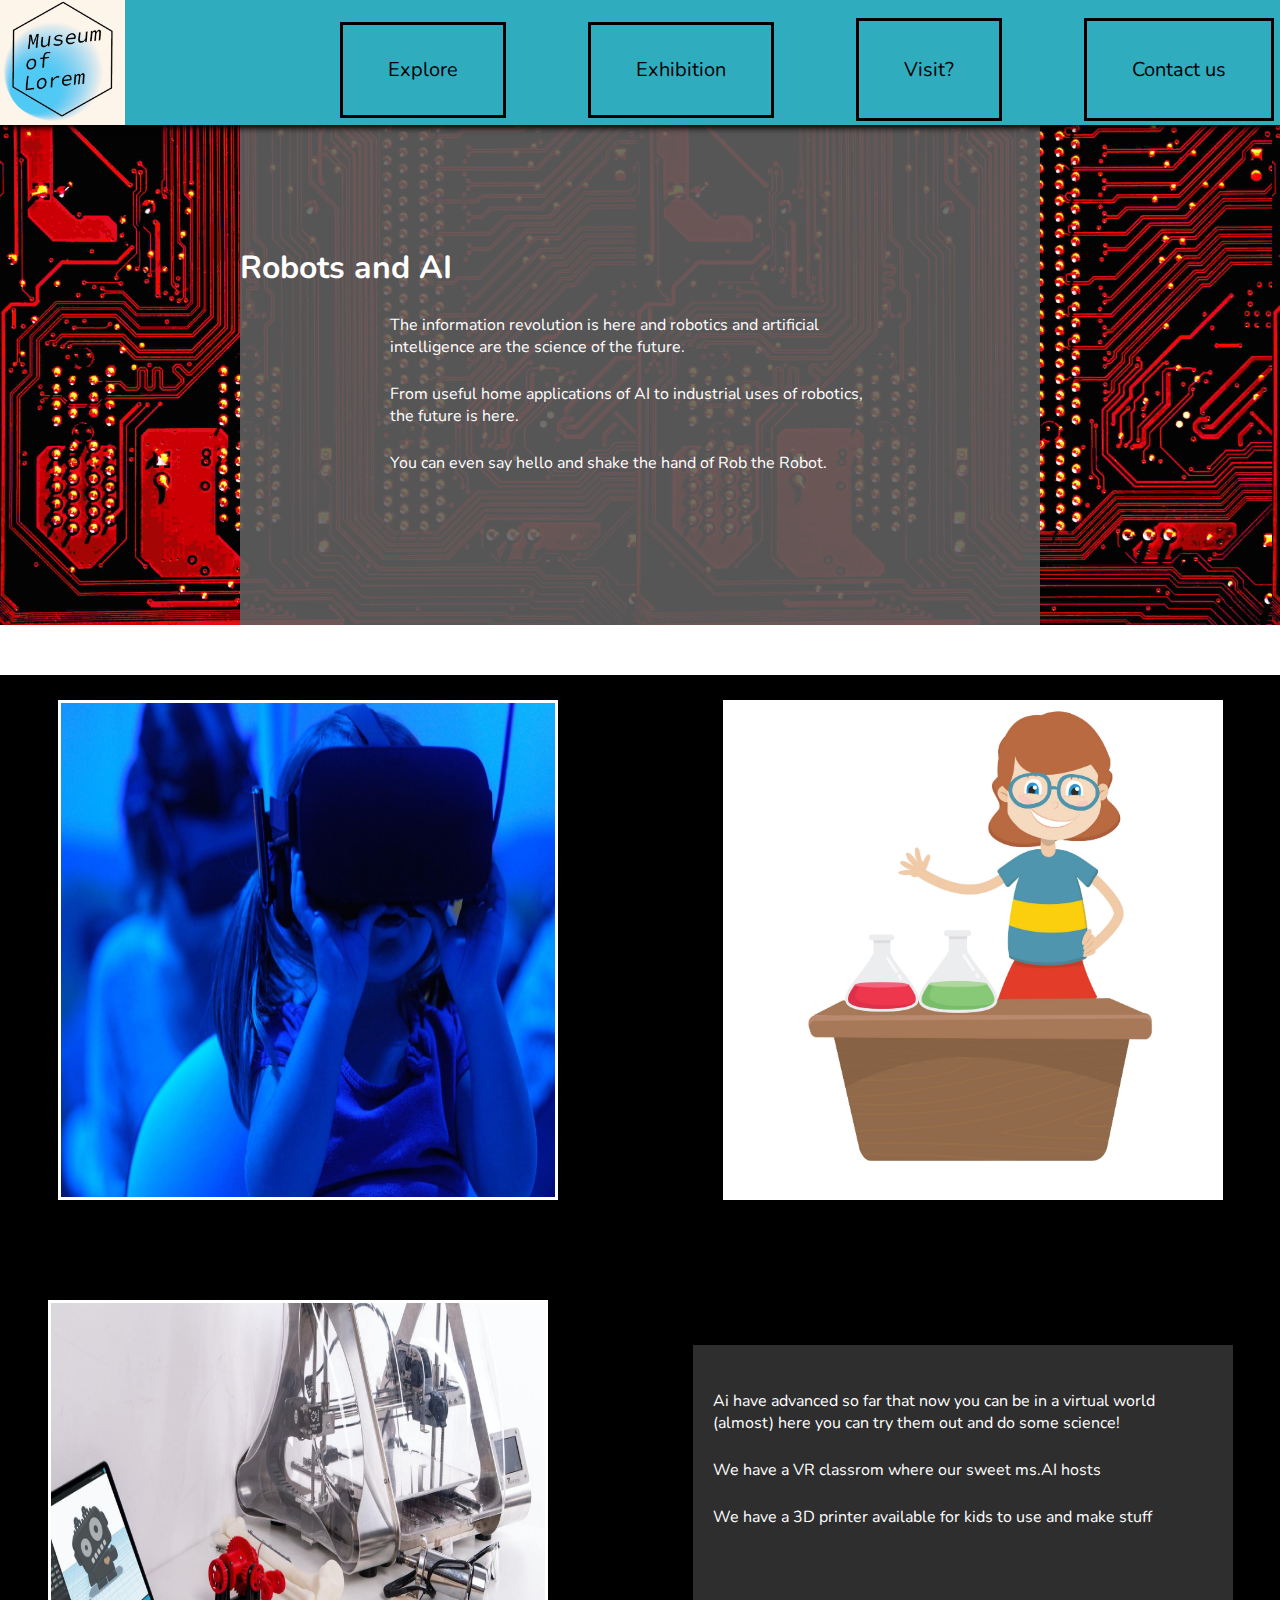
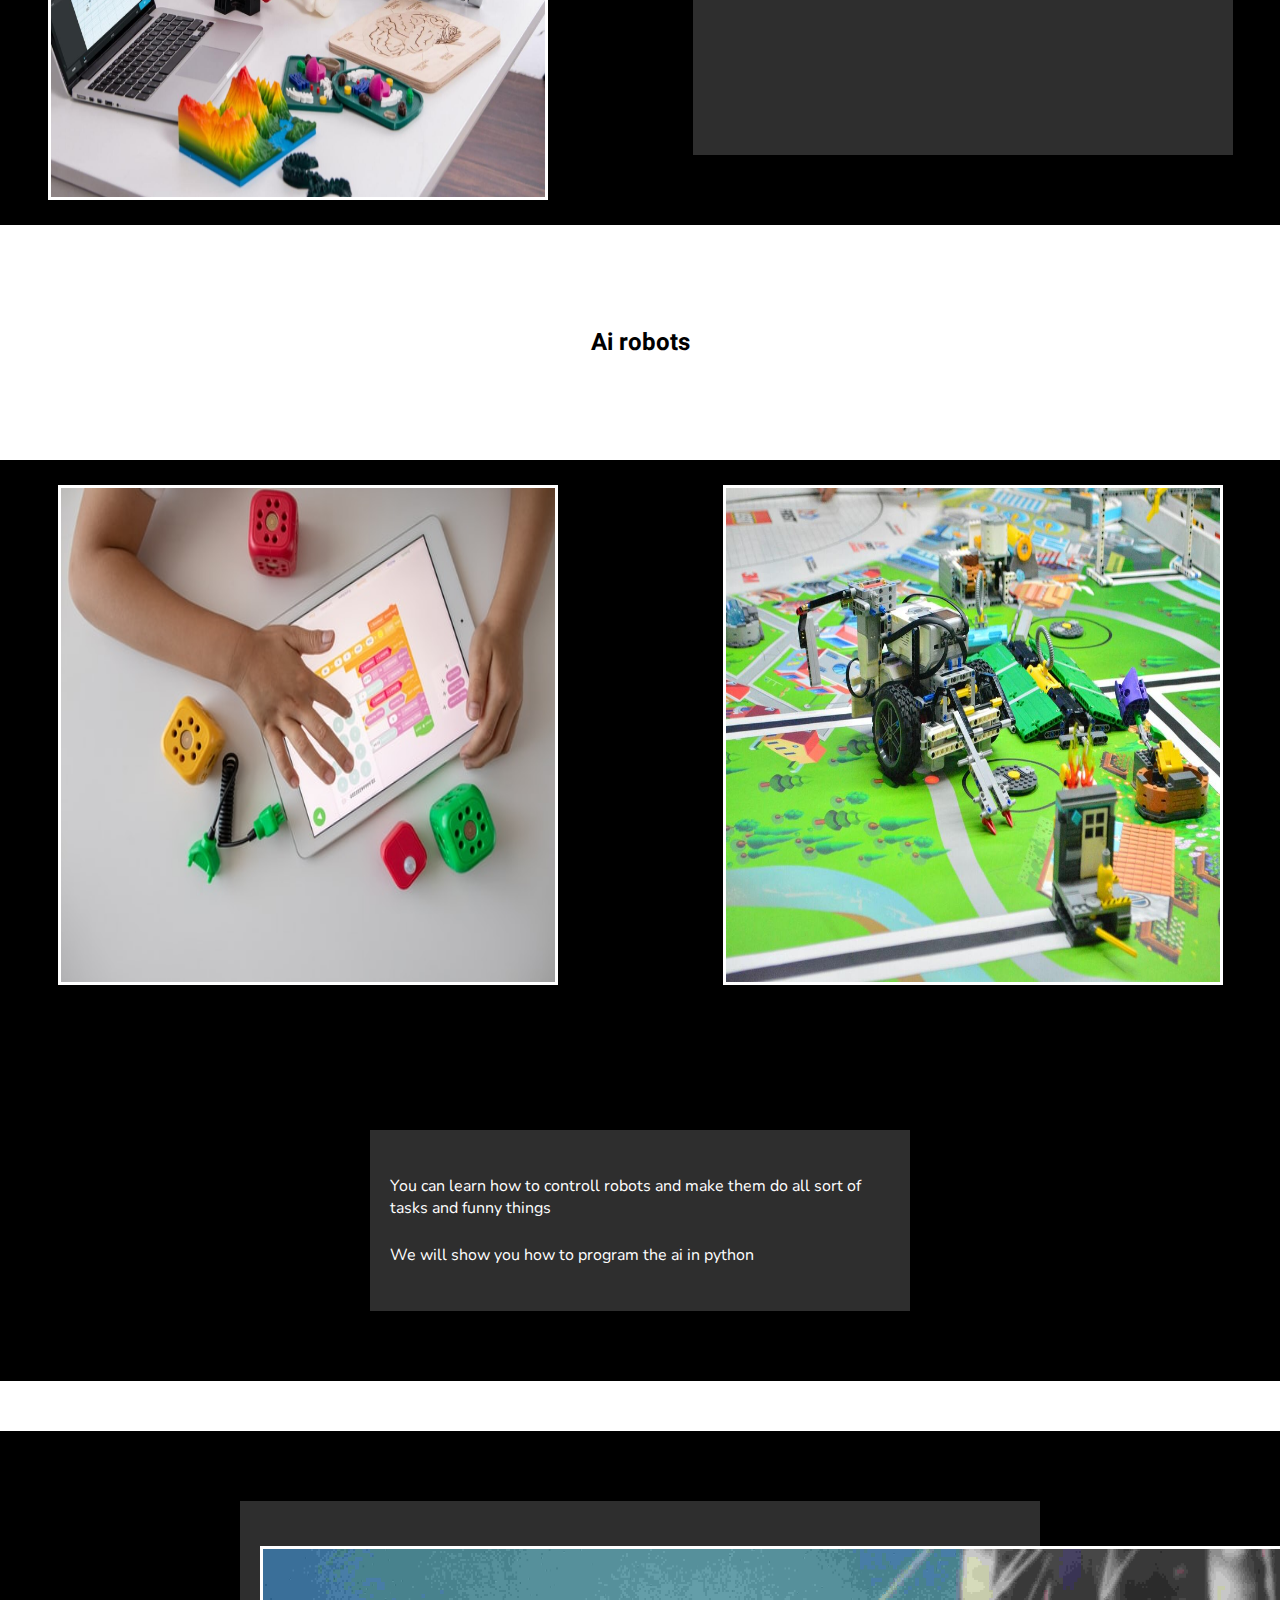
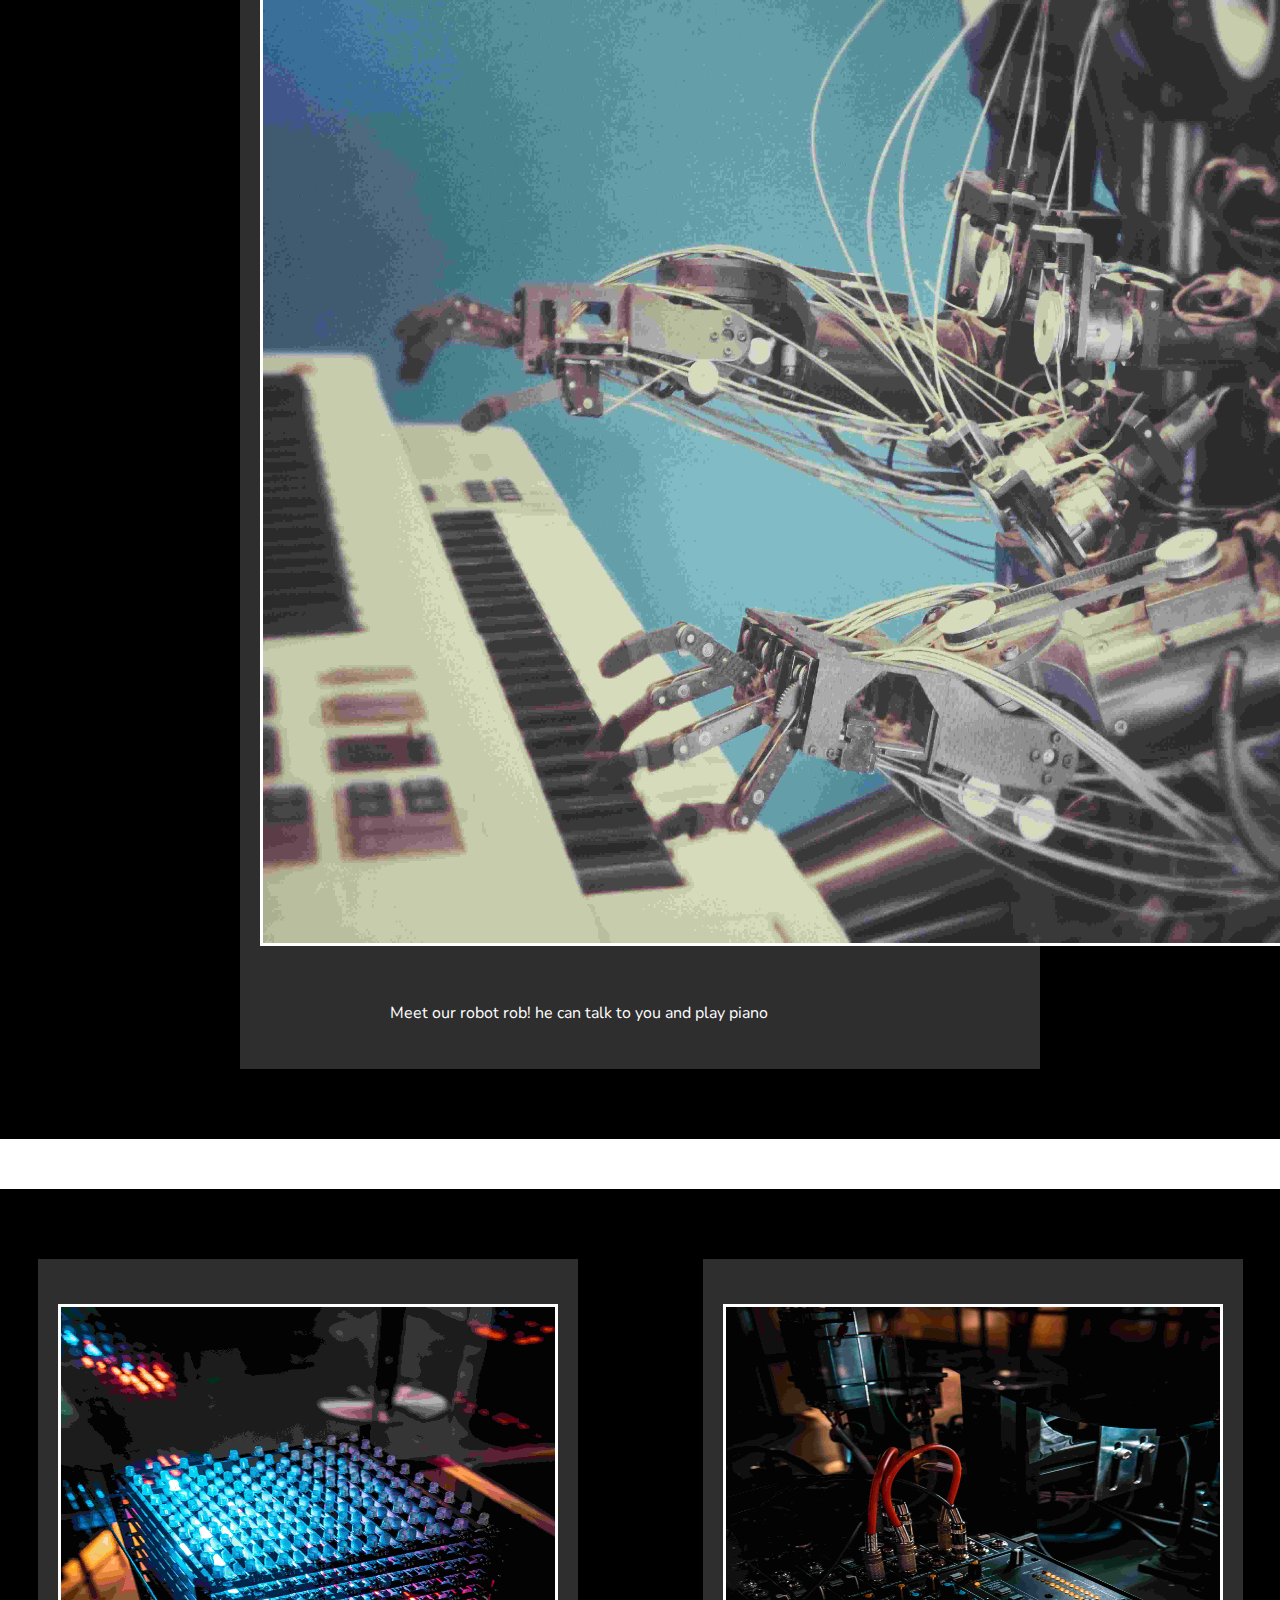
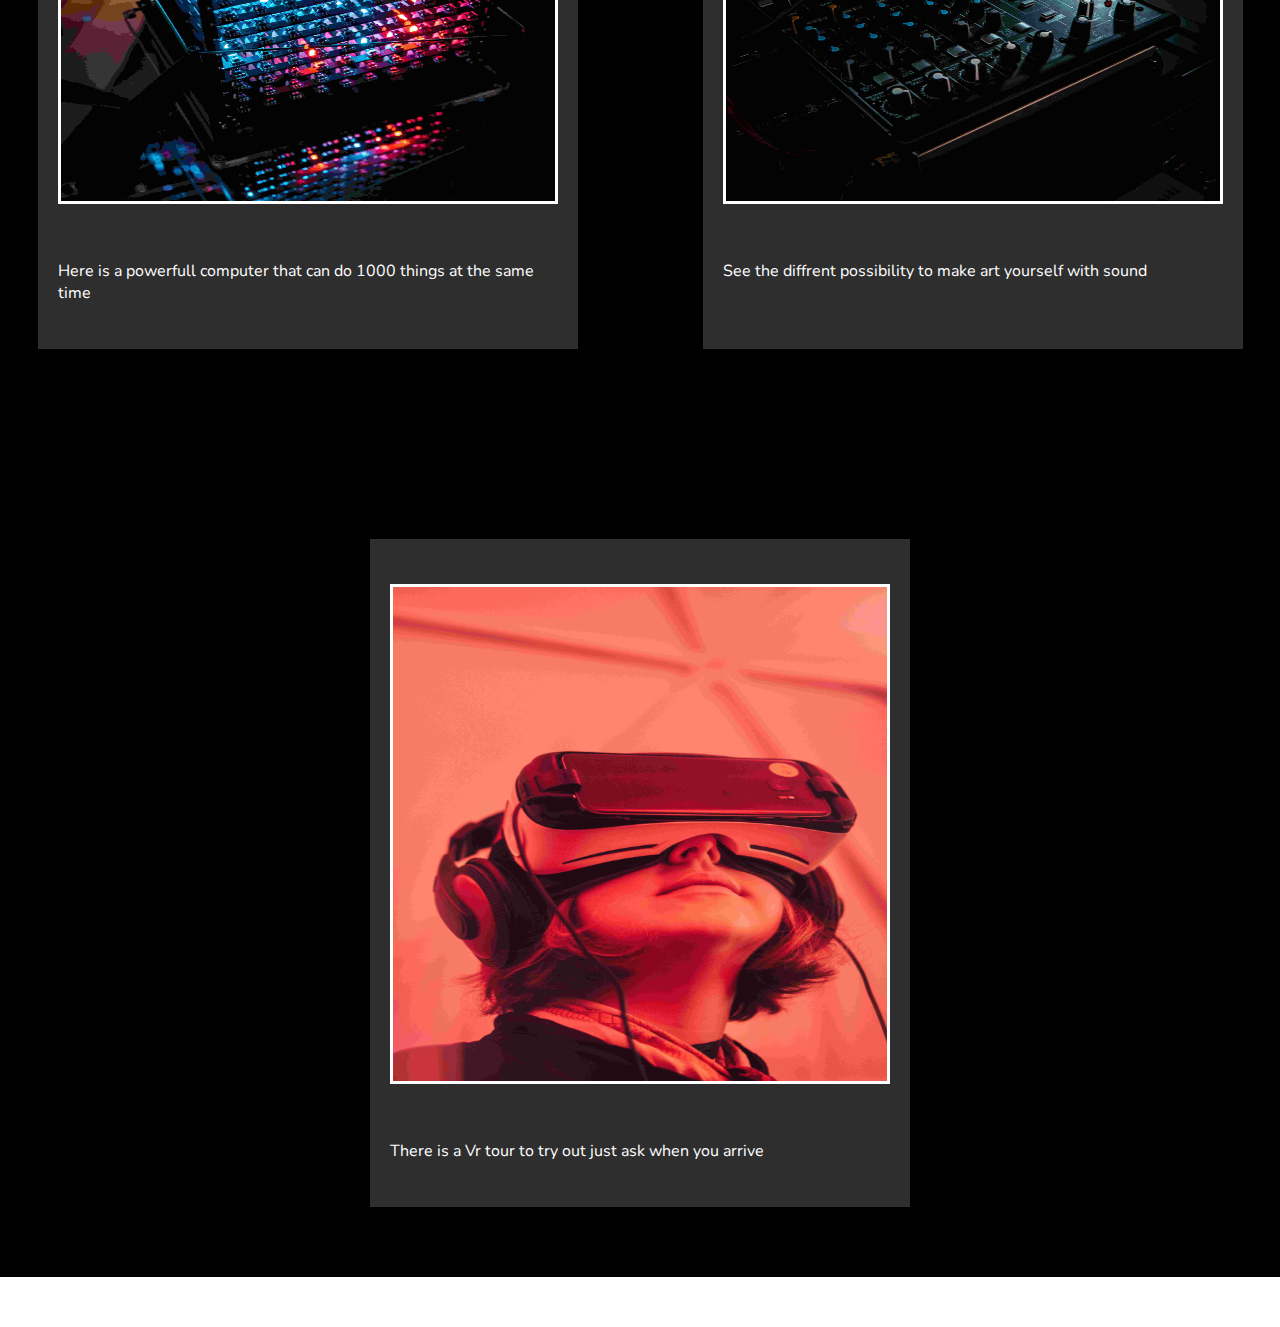
<file: robots.html>
<!DOCTYPE html>
<html lang="en">
  <head>
    <title>Robots</title>
    <meta charset="UTF-8" />
    <meta name="author" content="Dennis-Hass" />
    <meta name="description" content="learn about ai an robots" />
    <meta name="viewport" content="width=device-width, initial-scale=1.0" />
    <link href="css/style.css" rel="stylesheet" />

    <link rel="preconnect" href="https://fonts.gstatic.com" />
    <link
      href="https://fonts.googleapis.com/css2?family=Barlow+Semi+Condensed:wght@500&family=Heebo:wght@500&family=Nunito:wght@600&display=swap"
      rel="stylesheet"
    />
    <link href="https://fonts.googleapis.com/css2?family=Audiowide&display=swap" rel="stylesheet">
  </head>
  <body>
    
    <header>
      <a href="index.html"
        ><img class="logo" src="/images/logo museum.png" alt="logo"
      /></a>
      <label class="container-hbm" for="hamburger-menu"><span class="hb-bar"></span><span class="hb-bar1"></span><span class="hb-bar2"></span></label>
      <input type="checkbox" name="hamburger-menu" id="hamburger-menu">
      <nav>
        <ul>
          <li class="dropdown">
            <button class="dropdb">Explore</button>
            <div class="overlay"></div>
            <div class="dropdown-items">
              <a href="kids.html">For Kids</a>
              <a href="to-do.html">Teachers</a>
              <a href="researcher.html">Researcher</a>
            </li>
          
          <li class="dropdown">
            <button class="dropdb">Exhibition</button>
            <div class="dropdown-items">
              <a href="cosmology.html">Cosmology</a>
              <a href="evolution.html">Evolution</a>
              <a href="bio-meds.html">Bio and Medecine</a>
              <a href="robots.html">Robots and AI</a>
              <a href="ecology.html">Ecology</a>
            </li>
          <li class="dropdown">
          <a class="dropdb"  href="hours-oph.html">Visit?</a>
        </li>
        <li class="dropdown">
          <a class="dropdb" href="contact.html">Contact us</a></li>
        </ul>
      </nav>
    </header>
    <main>
      <section>
        <div class="bg-robo">
        <div class="info-box-robo">
          
           
        <h1>Robots and AI</h1>
        <p>
          The information revolution is here and robotics and artificial intelligence are the science of the future.</p> <p>From useful home applications of AI to industrial uses of robotics, the future is here. <p>You can even say hello and shake the hand of Rob the Robot.</p>
          
      
      </div>
      </div>
       
      </section>
      <section>
        <div class="boxses-size"> 
          <img src="/images/Gui-vincente-unsplash.jpg" alt="exsperience vr tours" />
          <img src="/images/teacher-2816112.jpg" alt="learn by a virtual teacher">
          <img src="/images/xiaole-tao-fo-unsplash.jpg" alt="we have 3D printing for kids">
          <div class="info-box-ev">
            <p>Ai have advanced so far that now you can be in a virtual world (almost) here you can try them out and do some science!</p>
            <p>We have a VR classrom where our sweet ms.AI hosts</p>
            <p>We have a 3D printer available for kids to use and make stuff</p>
       
        
       
      </div>
      </div>
      </section>
      
      <section>
<h2>Ai robots</h2> 
        <div class="boxses-size">
         
         <img src="/images/robo-wunderkind-hLvQ4-QEBAE-unsplash.jpg" alt="kids coding">
        <img src="/images/hung-nguyen-phi-unsplashed.jpg" alt="lego robots" />
        <div class="info-box-ev">
        <p>You can learn how to controll robots and make them do all sort of tasks and funny things</p>
        <p>We will show you how to program the ai in python</p>

        
      </div>
      </div>
      <div class="boxses-size">
        <div class="info-box-ev">
        <img id="robot"
          src="/images/possessed-photography-U3sOwViXhkY-unsplash(1).jpg"
          alt="the robot that can play piano"/>

        <p>Meet our robot rob! he can talk to you and play piano</p>
      </div>
      </div>
      </section>
      <section class="boxses-size">
        <div class="info-box-ev">
        <img
          src="/images/maximalfocus-C-wJ54y-gms-unsplash(1).jpg"
          alt="Supercomputer"
        />
        <p>Here is a powerfull computer that can do 1000 things at the same time</p>
        <p></p>
      </div>
      <div class="info-box-ev">
        <img
          src="images/maximalfocus-W8pj0oYU88U-unsplash(1).jpg"
          alt="a sound board in display"
        />
        <p>See the diffrent possibility to make art yourself with sound
        </p>
        <p></p>
      </div>
      <div class="info-box-ev">
        <img
          src="/images/samuel-zeller-158996.jpg"
          alt="vr tours exsample"/>
        <p>There is a Vr tour to try out just ask when you arrive</p>
        
      </div>
      </section>
    </main>
    </body>
    </main>
  </body>
</file>
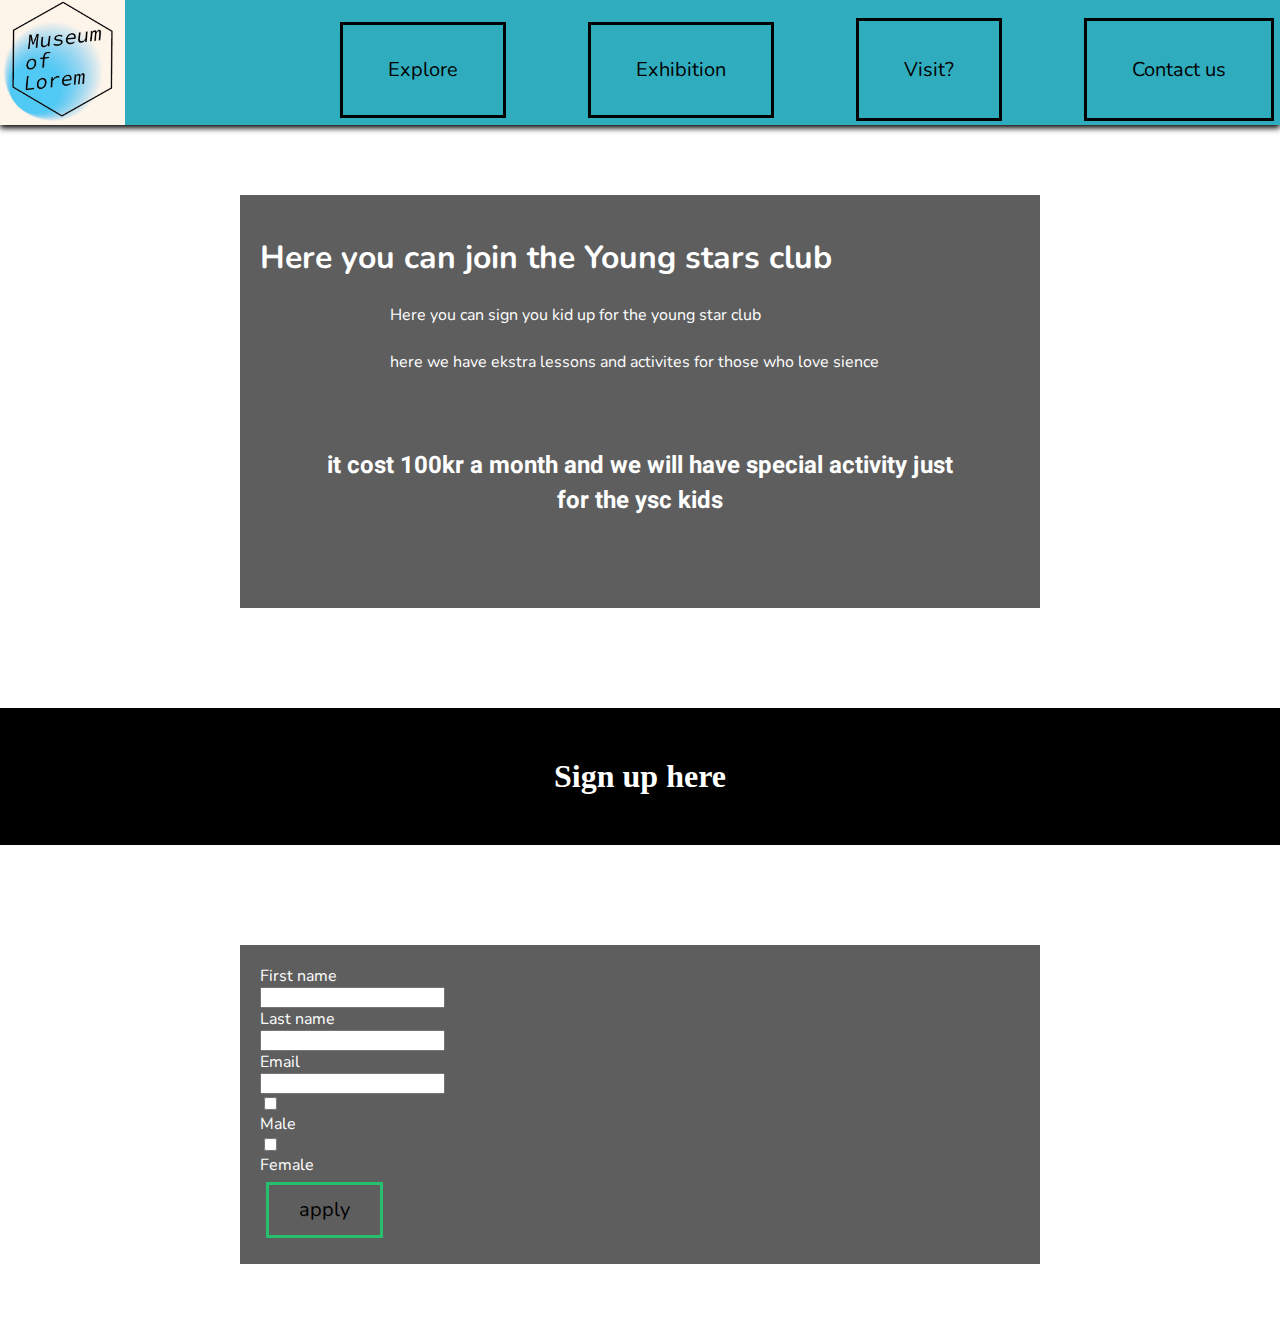
<file: ysc.html>
<!DOCTYPE html>
<html lang="en">
  <head>
    <title>Young star club</title>
    <meta charset="UTF-8" />
    <meta name="author" content="Dennis-Hass" />
    <meta name="description" content="Community Science Museum" />
    <meta name="viewport" content="width=device-width, initial-scale=1.0" />
    <link href="css/style.css" rel="stylesheet"/>
    <link rel="preconnect" href="https://fonts.gstatic.com" />
    <link
      href="https://fonts.googleapis.com/css2?family=Barlow+Semi+Condensed:wght@500&family=Heebo:wght@500&family=Nunito:wght@600&display=swap"
      rel="stylesheet"
    />
  </head>
  <body>
    <header>
      <a href="index.html"
        ><img class="logo" src="/images/logo museum.png" alt="logo"
      /></a>
      <nav>
        <ul>
          <li class="dropdown">
            <button class="dropdb">Explore</button>
            <div class="overlay"></div>
            <div class="dropdown-items">
              <a href="kids.html">For Kids</a>
              <a href="to-do.html">Parents</a>
              <a href="researcher.html">Researcher</a>
            </li>
          
          <li class="dropdown">
            <button class="dropdb">Exhibition</button>
            <div class="dropdown-items">
              <a href="cosmology.html">Cosmology</a>
              <a href="evolution.html">Evolution</a>
              <a href="bio-meds.html">Bio and Medecine</a>
              <a href="robots.html">Robots and AI</a>
              <a href="ecology.html">Ecology</a>
            </li>
          <li class="dropdown">
          <a class="dropdb"  href="hours-oph.html">Visit?</a>
        </li>
        <li class="dropdown">
          <a class="dropdb" href="contact.html">Contact us</a></li>
        </ul>
      </nav>
    </header>
    <main>
      <section class="info-box-ev">
      <h1>Here you can join the Young stars club</h1>
      <p>Here you can sign you kid up for the young star club</p>
      <p>here we have ekstra lessons and activites for those who love sience</p>
      <h2>it cost 100kr a month and we will have special activity just for the ysc kids</h2>
      
</section>
<h1 class="divider-info">Sign up here</h1>
<section>
  <div class="info-box-ev">
    <form action="/thx.html">
      <label for="fname">First name</label>
      <input type="text" id="fname">
      <label for="lname">Last name</label>
      <input type="text" id="lname">
      <label for="email">Email</label>
      <input type="email">
      <input type="checkbox" id="male" name="gender" value="male">
      <label for="gender">Male</label>
      <input type="checkbox" id="female" name="gender" value="male">
      <label for="gender">Female</label>
      <input type="submit"class="cta-inn" value="apply">  
</section>
    </main>
</file>
<file: css/style.css>
@font-face {
  font-family: "Nunito";
  font-style: normal;
  font-weight: 600;
  font-display: swap;
  src: url(https://fonts.gstatic.com/s/nunito/v16/XRXV3I6Li01BKofIOOaBXso.woff2)
    format("woff2");
}
@font-face {
  font-family: "Heebo";
  font-style: normal;
  font-weight: 500;
  font-display: swap;
  src: url(https://fonts.gstatic.com/s/heebo/v10/NGSpv5_NC0k9P_v6ZUCbLRAHxK1EiSysd0mm_00.woff2)
    format("woff2");
}
@font-face {
  font-family: "Barlow Semi Condensed";
  font-style: normal;
  font-weight: 500;
  font-display: swap;
  src: url(https://fonts.gstatic.com/s/barlowsemicondensed/v6/wlpigxjLBV1hqnzfr-F8sEYMB0Yybp0mudRfi6m_CWslu50.woff2)
    format("woff2");
}

@font-face {
  font-family: "Audiowide";
  font-style: normal;
  font-weight: 400;
  font-display: swap;
  src: url(https://fonts.gstatic.com/s/audiowide/v9/l7gdbjpo0cum0ckerWCdmA_OIxo.woff2)
    format("woff2");
}

/*all*/
html {
  max-width: 1900px;
  overflow-x: hidden;
}
body {
  margin: auto;
}

*,
*::before,
*::after {
  box-sizing: border-box;
}

.body-hp {
  background-color: #000000c2;
}

:root {
  --main-text: "Heebo";
  --small-text: "Nunito";
  --babyblue: #2fadbe;
  --menu-green: #26bf6d;
  --text: "Audiowide";
  --text-2: "Barlow Semi Condensed";
}
.box {
  margin-top: 25px;
}

input {
  display: block;
}

h2 {
  font-family: var(--main-text);
  position: relative;
  padding: 50px;
  text-align: center;
}

p {
  font-family: var(--small-text);
  max-width: 500px;
  margin: 25px auto;
}
header {
  grid-area: header;
  height: 125px;
  width: 100%;
  background-color: #2fadbe;
  display: flex;
  box-shadow: 0px 3px 6px 0px black;
  z-index: 2;
  justify-content: space-between;
  position: relative;
}

.container-hbm {
  display: none;
}

#hamburger-menu {
  display: none;
}
#hamburger-menu:checked ~ nav {
  display: block;
  margin-top: -50px;
}
.hb-bar,
.hb-bar1,
.hb-bar2 {
  display: block;
  width: 35px;
  height: 5px;
  background-color: black;
  margin: 6px 0px;
  transition: 0.3s;
}

i {
  font-size: xx-large;
}

ul {
  display: flex;
  height: 108px;
  gap: 70px;
  list-style: none;
}

.logo {
  display: inline-block;
  height: 125px;
  width: 125px;
}

.dropdb {
  background: none;
  border: solid black;
  font-family: var(--small-text);
  line-height: 1;
  margin: 6px;
  padding: 35px 45px;
  transition: 0.5s;
  font-size: 20px;
}
.dropdown a {
  color: black;
  text-decoration: none;
}

.dropdown {
  position: relative;
  display: inline-block;
  border-radius: 15px;
  align-self: center;
}

.dropdown-items {
  display: none;
  position: absolute;
  background-color: #f1f1f1;
  min-width: 160px;
  box-shadow: 0px 10px 20px 0px rgba(0, 0, 0, 0.2);
  z-index: 1;
  border-radius: 10px;
}

.dropdown-items a {
  color: black;
  padding: 12px 16px;
  display: block;
  text-decoration: none;
}

.dropdown:visited a {
  color: black;
}

.dropdown-items a:hover {
  background-color: rgb(139, 134, 134);
}

.dropdown:hover .dropdown-items {
  display: block;
}

.dropdown:hover .dropdb {
  box-shadow: inset 0 -6em 0 0 var(--menu-green);
}

/*Grids*/

.grid-a1 {
  grid-area: main;
  margin-top: 38px;
  padding-top: 15px;
}

.grid-a2 {
  grid-area: main-2;
  display: flex;
  gap: 100px;
  margin-top: 100px;
  margin-left: 100px;
  flex-wrap: wrap;
}

.grid-a3 {
  grid-area: event;
  display: flex;
  gap: 100px;
  margin-top: 100px;
  margin-left: 100px;
  flex-wrap: wrap;
}

/*main page*/

.menu-item,
.menu-item-2 {
  transition: all 1s ease;
  text-decoration: none;
  box-sizing: border-box;
  overflow: hidden;
  background: gray;
  transform: 1s;
}
.menu-item img,
.menu-item-2 img {
  height: 400px;
  width: 500px;
}

.menu-item:hover,
.menu-item-2:hover {
  text-decoration: underline;
  transform: scale(1.1);
}

.menu-item,
.menu-item-2 p {
  font-size: 20px;
}

.bg-intro {
  background-image: url(/images/anthony-delanoix-unsplash.jpg);
  background-repeat: no-repeat;
  background-size: cover;
  background-position: 50%;
  height: 900px;
  filter: brightness(50%);
  margin-top: -210px;
}

.welcome {
  grid-area: intro;
  text-align: center;
  font-family: "Nunito", sans-serif;
}
.intro-txt {
  width: 100%;
  margin: auto;
  color: rgb(235, 154, 32);
}
.intro-pos {
  position: relative;
  z-index: 1;
  text-align: center;
  font-size: 3em;
  font-family: var(--main-text);
  grid-area: intro;
  top: 250px;
}

.fp-img {
  height: 400px;
  width: 500px;
}

p1 {
  color: #f1f1f1;
}

.txt-fp {
  margin: auto;
  width: 85%;
  padding: 85px;
  color: white;
  border: solid;
}

.container {
  position: relative;
}
.txt-ff {
  color: white;
  text-decoration: bold;
  position: absolute;
  top: 160px;
  left: 550px;
  z-index: 2;
}

.mid-nav {
  position: relative;
  display: flex;
  gap: 100px;
  z-index: 1;
}

.s-nav {
  display: grid;
  grid-area: intro;
  margin-top: 700px;
  margin-left: 150px;
  position: relative;
  border-radius: 15px;
  align-self: center;
  top: -1000px;
}

.mid-nav a {
  color: black;
  font-size: 25px;
  background-color: #eb9a20;
  align-self: center;
  padding: 10px;
  width: 225px;
  text-align: center;
  text-decoration: none;
  font-family: var(--small-text);
}

.mid-nav a:hover {
  background-color: black;
  color: #eb9a20;
}
/*Cosmos*/
.bg-cos {
  background-image: url(/images/bryan-goff-RF4p4rTM-2s-unsplash\(1\).jpg);
  background-attachment: scroll;
  background-repeat: no-repeat;
  background-size: cover;
  height: 600px;
  z-index: 1;
}
#pos-txt {
  padding-left: 125px;
  padding-top: 125px;
}

.info-box-cos {
  height: 400px;
  width: 500px;
  left: 750px;
  top: 20px;
  z-index: 0;
  position: relative;
}

.planet {
  display: block;
  position: absolute;
  border-radius: 100%;
  height: 550px;
  width: 600px;
  background: whitesmoke;
  z-index: -1;
  border: orange solid 30px;
}

/*Evolution*/
.ev-bg::after {
  content: "";
  display: block;
  background-image: url(/images/boukaih-kelj-dino.jpg);
  background-repeat: no-repeat;
  background-size: cover;
  height: 760px;
  position: absolute;
  z-index: -1;
  top: 0;
  width: 1901px;
}

.boxses-size {
  display: flex;
  flex-wrap: wrap;
  gap: 50px;
  background: black;
  margin: 50px auto;
}
.boxses-size img {
  margin: 25px auto;
  width: 500px;
  height: 500px;
  border: white solid 3px;
}

.boxses-size-rev {
  flex-direction: row-reverse;
  margin-top: 100px;
}

.cta-inn {
  background: none;
  border: 3px solid var(--menu-green);
  font-family: var(--small-text);
  line-height: 1;
  margin: 6px;
  padding: 15px 30px;
  transition: 0.3s;
  font-size: 20px;
  text-decoration: none;
  color: black;
}
.cta-inn-don {
  border: 3px solid var(--menu-green);
  font-family: var(--small-text);
  line-height: 1;
  margin: 6px;
  margin-left: 300px;
  padding: 15px 75px;
  transition: 0.3s;
  font-size: 30px;
  color: black;
}

.cta-inn:hover,
.cta-inn-don:hover {
  box-shadow: inset 0 0 0 2em var(--menu-green);
}

.info-box-ev {
  background: #393939cf;
  padding: 20px;
  color: white;
  font-family: var(--small-text);
  margin: 70px auto;
  max-width: 800px;
}

/*ecology*/
.body-eco {
  margin: auto;
}
.divider-info {
  display: block;
  padding: 50px;
  color: white;
  background-color: black;
  text-align: center;
  margin: 100px auto;
  width: 100%;
}
.bg-eco::after {
  content: "";
  display: block;
  position: absolute;
  top: 125px;
  background: url(/images/ronan-furuta-sp.jpg);
  background-color: var(--menu-green);
  background-size: cover;
  background-repeat: no-repeat;
  background-attachment: scroll;
  background-position-y: 20%;
  height: 600px;
  width: 1901px;
  z-index: -1;
}

.info-box-eco {
  background-color: rgba(98, 221, 49, 0.897);
  width: 700px;
  height: 500px;
  color: black;
  margin: 55px auto;
}
.info-box-eco h1 {
  text-align: center;
  font-size: xx-large;
  padding-top: 50px;
  font-family: var(--main-text);
}
.boxses-size-eco {
  display: flex;
  flex-wrap: wrap;
  background: rgb(250, 235, 31);
  margin: 50px auto;
  gap: 50px;
}
#box-size-2 {
  background-color: rgb(253, 167, 54);
}
#box-size-3 {
  margin: 25px 270px;
}

.boxses-size-eco img {
  height: 500px;
  width: 500px;
  margin: 25px 50px;
  border: green solid 10px;
}
/*Kids*/
.kids-bg {
  grid-area: explore;
  background-repeat: no-repeat;
  background-size: cover;
  background-image: url(/images/michael-van-kerckhove.jpg);
  height: 600px;
  text-align: center;
}
.info-box-kids {
  background: #464444d9;
  padding: 20px;
  color: yellow;
  font-family: var(--small-text);
  margin: 50px auto;
  max-width: 950px;
}
.info-box-kids img {
  height: 700px;
  width: 800px;
}
.kids-area {
  display: flex;
  flex-wrap: wrap;
  gap: 50px;
  margin-bottom: 120px;
}
#kids-area-b1 {
  max-width: 900px;
  margin: auto;
  height: 700px;
  width: 1200px;
}
.info-box-sml {
  width: 410px;
  height: 550px;
  background-color: gray;
  margin: auto;
  text-align: center;
}
.info-box-sml img {
  width: 350px;
  height: 450px;
}
#cent-1 {
  margin: 45px 800px;
}

/*To-do*/

.txt-t-d {
  width: 500px;
  margin: 55px auto;
}

.txt-t-d article {
  margin-bottom: 60px;
}
/*research*/
.res-box {
  display: flex;
  gap: 50px;
  margin: 50px 75px;
}
.res-box img {
  height: 500px;
  width: 700px;
}
.vol-box {
  flex-direction: row-reverse;
  margin: 50px 100px;
  text-align: center;
}
.vol-box img {
  margin: 50px;
  height: 500px;
  width: 500px;
}
/*meds*/

.bg-meds {
  background-image: url(/images/william-bout.jpg);
  background-repeat: no-repeat;
  background-size: cover;
  height: 500px;
  z-index: -2;
  position: relative;
  padding-top: 20px;
}
.bg {
  background-color: #f0f8ffc4;
  height: 450px;
  width: 700px;
}

.info-box {
  max-width: 800px;
  margin: auto;
}
.info-box h1 {
  margin: 0px auto;
  text-align: center;
}

.meds-a1 {
  display: flex;
  flex-wrap: wrap;
  margin: 50px auto;
  height: 1000px;
  color: white;
  background: black;
}
.meds-a2 {
  display: flex;
  flex-wrap: wrap;
  margin: 50px auto;
  height: 1000px;
  color: white;
  background: black;
}

.box-med,
.box-med-2 {
  background-color: gray;
  width: 500px;
  height: 950px;
  border: white solid 5px;
}
.box-med img,
.box-med-2 img {
  height: 500px;
  width: 490px;
}
.container-med,
.container-med-2 {
  display: flex;
  gap: 500px;
  margin: 15px auto;
  height: 900px;
}
.container-med h2 {
  font-family: var(--main-text);
  position: relative;
  padding: 50px;
  text-align: center;
  font-size: 30px;
}
/*robots*/
.bg-robo {
  background-image: url(/images/michael-dziedzic-aQYgUYwnCsM-unsplash\(1\).jpg);
  background-repeat: repeat;
  background-size: contain;
  background-attachment: scroll;
  height: 500px;
}

.info-box-robo {
  background: #606060e5;
  padding-top: 100px;
  color: white;
  font-family: var(--small-text);
  margin: auto;
  max-width: 800px;
  height: 500px;
}
#robot {
  height: 1000px;
  width: 1200px;
}

@media screen and (min-width: 300px) and (max-width: 600px) {
  header {
    display: block;
  }
  .container-hbm {
    display: inline;
    position: relative;
    left: 320px;
    top: -120px;
    z-index: 1;
  }
  .dropdb {
    padding: 15px 25px;
  }
  header nav {
    display: none;
  }
  header ul {
    flex-direction: column;
    position: relative;
    z-index: 1;
    background-color: #2fadbe;
    height: 400px;
  }

  /*front-page*/
  .grid-fp {
    display: flex;
    flex-direction: column;
  }
  .bg-intro {
    height: 1150px;
  }

  .grid-a2,
  .grid-a3 {
    gap: 50px;
    margin-left: 30px;
  }
  .menu-item,
  .menu-item-2 {
    width: 300px;
  }

  img,
  .menu-item img,
  .boxses-size-eco img {
    height: 300px;
    width: 300px;
  }
  .intro-pos {
    font-size: 1em;
  }
  p {
    max-width: 300px;
    margin: 35px;
  }
  .s-nav {
    margin-top: 700px;
    margin-left: 70px;
    top: -550px;
  }

  .mid-nav {
    display: flex;
    flex-direction: column;
    top: -770px;
    right: 40px;
    gap: 50px;
  }
  .txt-fp {
    margin: auto;
    padding: 0px;
    width: auto;
  }
  .info-box-kids {
    text-align: inherit;
    height: auto;
  }
  .info-box-kids img,
  #kids-area-b1 {
    height: 400px;
    width: 320px;
  }
  .info-box-sml,
  .info-box-sml img {
    width: 300px;
  }
  .divider-info {
    margin-top: 170px;
  }
  #cent-1 {
    margin: 45px;
  }
  .res-box {
    display: inline-block;
    margin: auto;
  }
  .vol-box {
    display: inline-block;
    margin: 25px -20px;
  }
  /*visit*/
  #travle {
    flex-direction: column;
    gap: 50px;
  }
  /*cosmos*/
  .info-box-cos {
    top: 0px;
    left: -110px;
    background-color: gray;
    color: white;
    height: 100%;
  }
  .planet {
    display: none;
  }
  .boxses-size img {
    height: 300px;
    width: 300px;
  }
  /*meds*/
  .bg-meds {
    height: auto;
  }
  .info-box {
    max-width: 800px;
    margin: auto;
    background: #f0f8ffbd;
  }
  .info-box h1 {
    text-align: inherit;
  }
  .box-med,
  .box-med-2 {
    height: auto;
    width: auto;
    margin: 80px auto;
  }
  .box-med img,
  .box-med-2 img {
    width: 350px;
  }
  .container-med,
  .container-med-2 {
    display: inline-block;
    height: auto;
  }
  .meds-a1,
  .meds-a2 {
    height: auto;
  }

  /*robot*/
  #robot {
    width: 300px;
    height: 300px;
  }
  /*eco*/
  .bg-eco::after {
    right: 0px;
    width: 350px;
  }
  .info-box-eco {
    width: auto;
    height: auto;
  }
  .info-box-eco h1 {
    text-align: inherit;
  }
  .boxses-size-eco {
    flex-direction: row;
  }
  #box-size-3 {
    margin: 25px 50px;
  }
  /*contact*/
  .cta-inn-don {
    margin-left: 0px;
  }
}
@media screen and (min-width: 600px) and (max-width: 900px) {
  .grid-fp {
    display: flex;
    flex-direction: column;
  }
  .container-hbm {
    display: inline;
    background-color: #2fadbe;
    position: relative;
    left: 610px;
    top: -120px;
    z-index: 1;
  }
  header {
    display: block;
  }
  header nav {
    display: none;
  }
  header ul {
    flex-direction: column;
    position: relative;
    z-index: 1;
    height: 430px;
    background-color: var(--babyblue);
  }
  .dropdb {
    padding: 15px 25px;
  }
  .grid-a1 {
    margin: auto;
  }
  .intro-pos {
    top: 100px;
    font-size: 2em;
  }
  .bg-intro {
    position: relative;
    top: -233px;
    height: -760;
  }
  .mid-nav {
    display: flex;
    gap: 55px;
    top: -690px;
    left: -30px;
    flex-wrap: wrap;
  }
  .s-nav {
    margin-top: 130px;
    position: initial;
  }

  img,
  .menu-item img {
    height: 350px;
    width: 350px;
  }
  .menu-item,
  .menu-item-2 {
    width: 350px;
    margin: auto;
  }
  /*Kids*/

  .info-box-kids img,
  #kids-area-b1 {
    width: 600px;
    height: 250px;
  }
  #cent-1 {
    margin: 60px auto;
  }
  .res-box {
    display: inline-block;
    margin: auto;
  }

  /*cosmos*/
  .info-box-cos {
    top: 0px;
    left: 0px;
    background-color: gray;
    color: white;
    height: 100%;
    width: 800px;
  }
  .planet {
    display: none;
  }
  /*meds*/
  .info-box {
    max-width: 800px;
    margin: auto;
    background: #f0f8ffbd;
  }
  .info-box h1 {
    text-align: inherit;
  }
  .box-med,
  .box-med-2 {
    height: auto;
    width: auto;
    margin: 80px auto;
  }
  .box-med img,
  .box-med-2 img {
    width: 350px;
  }
  .container-med,
  .container-med-2 {
    height: auto;
    gap: 10px;
  }
  .a1,
  .a2 {
    height: auto;
  }
  /*robots*/
  #robot {
    height: 500px;
    width: 500px;
  }
  /*eco*/
  #box-size-3 {
    margin: 25px 50px;
  }

  .boxses-size-eco img {
    height: 350px;
    width: 350px;
  }
}

@media screen and (min-width: 900px) and (max-width: 1200px) {
  .grid-fp {
    display: flex;
    flex-direction: column;
  }
  .dropdb {
    padding: 15px 15px;
  }
  .welcome {
    margin-top: -350px;
  }
  .grid-a1 {
    margin-top: -552px;
  }
  .mid-nav {
    display: flex;
    gap: 55px;
    top: -890px;
    left: -80px;
    flex-wrap: wrap;
  }
  .intro-pos {
    top: 100px;
    font-size: 2em;
  }
  .s-nav {
    margin-top: 500px;
    margin-left: 250px;
    position: initial;
  }

  img,
  .menu-item img {
    height: 450px;
    width: 350px;
  }
  .menu-item,
  .menu-item-2 {
    width: 350px;
  }
  #cent-1 {
    margin: 45px 320px;
  }
  /*meds*/
  .container-med,
  .container-med-2 {
    height: auto;
    gap: 30px;
  }
  /*cosmos*/
  .info-box-cos {
    left: auto;
    margin: auto;
  }
  /*robots*/
  #robot {
    width: 500px;
    height: 500px;
  }
  /*eco*/
  .boxses-size-eco img {
    height: 450px;
    width: 450px;
  }

  #box-size-3 {
    margin: 25px 50px;
  }
}
</file>
